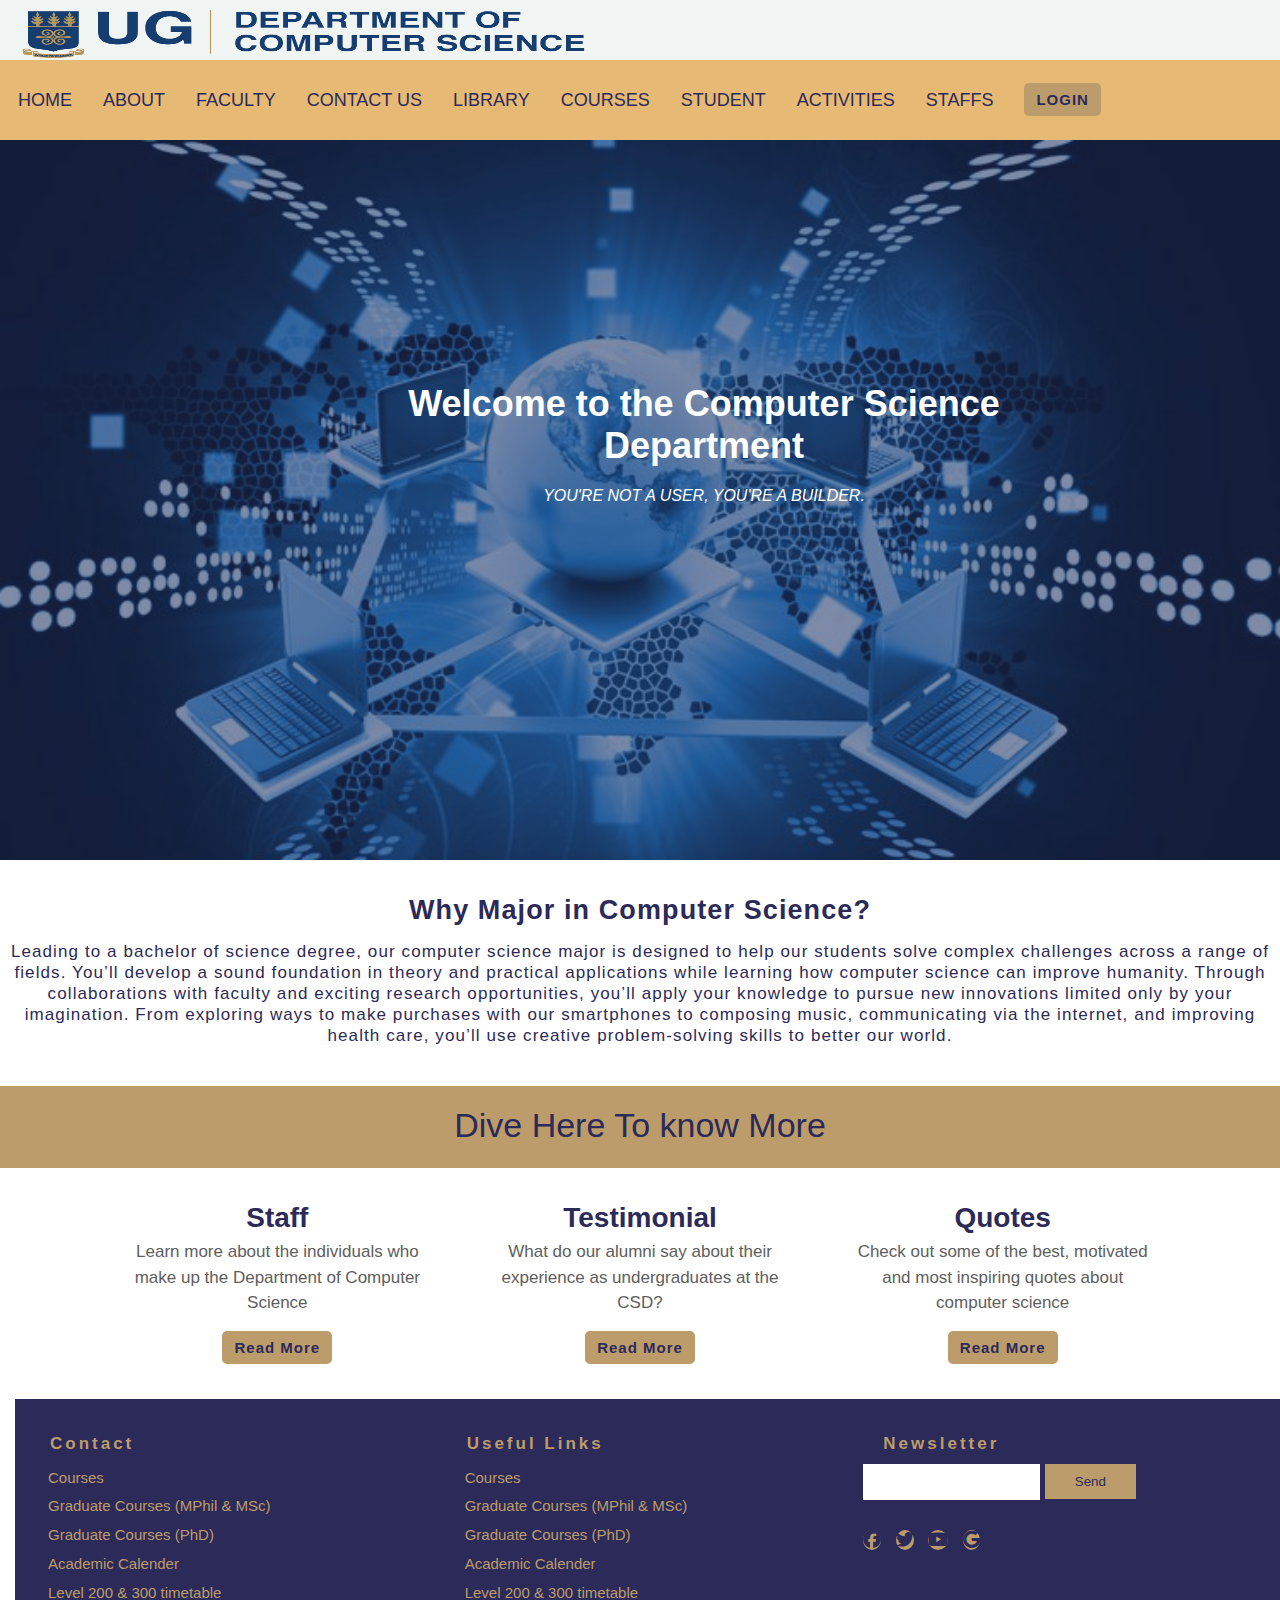
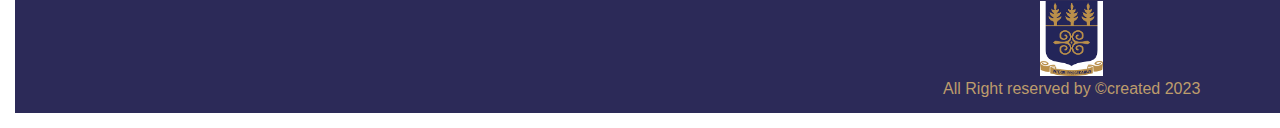
<file: Index.html>
<!DOCTYPE html>
<html lang="en">
  <head>
    <meta charset="UTF-8" />
    <meta name="viewport" content="width=device-width, initial-scale=1.0" />
    <link rel="stylesheet" href="index.css" />
    <title>Document</title>
    <link
      rel="stylesheet"
      href="https://cdnjs.cloudflare.com/ajax/libs/font-awesome/6.4.2/css/all.min.css"
    />
  </head>
  <body>
    <div class="main">
      <div class="wrapper">
        <div class="nav1">
          <div class="logo1">
            <img src="comScience.png" alt="" />
          </div>
        </div>
      </div>
    </div>

    <div class="main">
      <div class="wrapper">
        <nav>
          <ul>
            <li><a href="index.html">HOME</a></li>
            <li><a href="about.html">ABOUT</a></li>
            <li><a href="#">FACULTY</a></li>
            <li><a href="contact us.html">CONTACT US</a></li>
            <li><a href="#">LIBRARY</a></li>
            <li><a href="courses.html">COURSES</a></li>
            <li><a href="student life.html">STUDENT</a></li>
            <li><a href="#">ACTIVITIES</a></li>
            <li><a href="staff.html">STAFFS</a></li>
            <li>
              <a href="login.html" class="button">LOGIN</a>
            </li>
          </ul>
        </nav>
      </div>
    </div>

    <div class="head">
      <div class="overlay">
        <div class="content">
          <div class="message">
            <h3>Welcome to the Computer Science Department</h3>
            <p>YOU'RE NOT A USER, YOU'RE A BUILDER.</p>
          </div>
        </div>
      </div>
    </div>
<div class="why">
    <h2>
      Why Major in Computer Science?
    </h2>
    <p>
      Leading to a bachelor of science degree, our computer science major is
      designed to help our students solve complex challenges across a range of
      fields. You’ll develop a sound foundation in theory and practical
      applications while learning how computer science can improve humanity.
      Through collaborations with faculty and exciting research opportunities,
      you’ll apply your knowledge to pursue new innovations limited only by your
      imagination. From exploring ways to make purchases with our smartphones to
      composing music, communicating via the internet, and improving health
      care, you’ll use creative problem-solving skills to better our world.
    </p>
  </div>



  <div class="section">
    <div class="title">
      <p>Dive Here To know More</p>
    </div>
    <div class="services">
      <div class="card">
        
        <h2>Staff</h2>
        <p>
          Learn more about the individuals who make up the Department of Computer Science 
        </p>
        <a href="staff.html" class="button">Read More</a>
      </div>

      <div class="card">
        
        <h2>Testimonial</h2>
        <p>
      What do our alumni say about
      their experience as undergraduates at the CSD?
        </p>
        <a href="testimonial.html" class="button">Read More</a>
      </div>

      <div class="card">
       
        <h2>Quotes</h2>
        <p>
          Check out some of the best, motivated and most inspiring
        quotes about computer science 
        </p>
        <a href="quotes.html" class="button">Read More</a>
      </div>
    </div>
  </div>




    <div class="footer" style="position: relative; bottom: 0">
      <div class="column">
        <h2 style="text-align: justify">Contact</h2>
        <ul class="cup">
          <li><a href="#"> Courses</a></li>
          <li><a href="#"> Graduate Courses (MPhil & MSc)</a></li>
          <li><a href="#"> Graduate Courses (PhD)</a></li>
          <li><a href="#"> Academic Calender</a></li>
          <li><a href="#"> Level 200 & 300 timetable</a></li>
        </ul>
      </div>
      <div class="column">
        <h2 style="text-align: justify">Useful Links</h2>
        <ul class="cup">
          <li><a href="#"> Courses</a></li>
          <li><a href="#"> Graduate Courses (MPhil & MSc)</a></li>
          <li><a href="#"> Graduate Courses (PhD)</a></li>
          <li><a href="#"> Academic Calender</a></li>
          <li><a href="#"> Level 200 & 300 timetable</a></li>
        </ul>
      </div>

      <div class="path">
        <h2>Newsletter</h2>
        <form action="" class="form-search">
          <div class="search-box">
            <input type="text" name="" id="" />
            <button class="btn" type="submit">Send</button>
          </div>
        </form>

        <div class="socials">
          <a href="#"><i class="fab fa-facebook"></i></a>
          <a href="#"><i class="fab fa-twitter"></i></a>
          <a href="#"><i class="fab fa-youtube"></i></a>
          <a href="#"><i class="fab fa-google"></i></a>
        </div>

        <div class="footer-bottom">
          <img src="download.png" alt="" />
          <p>All Right reserved by &copy;created 2023</p>
        </div>
      </div>
    </div>
  </body>
</html>
</file>
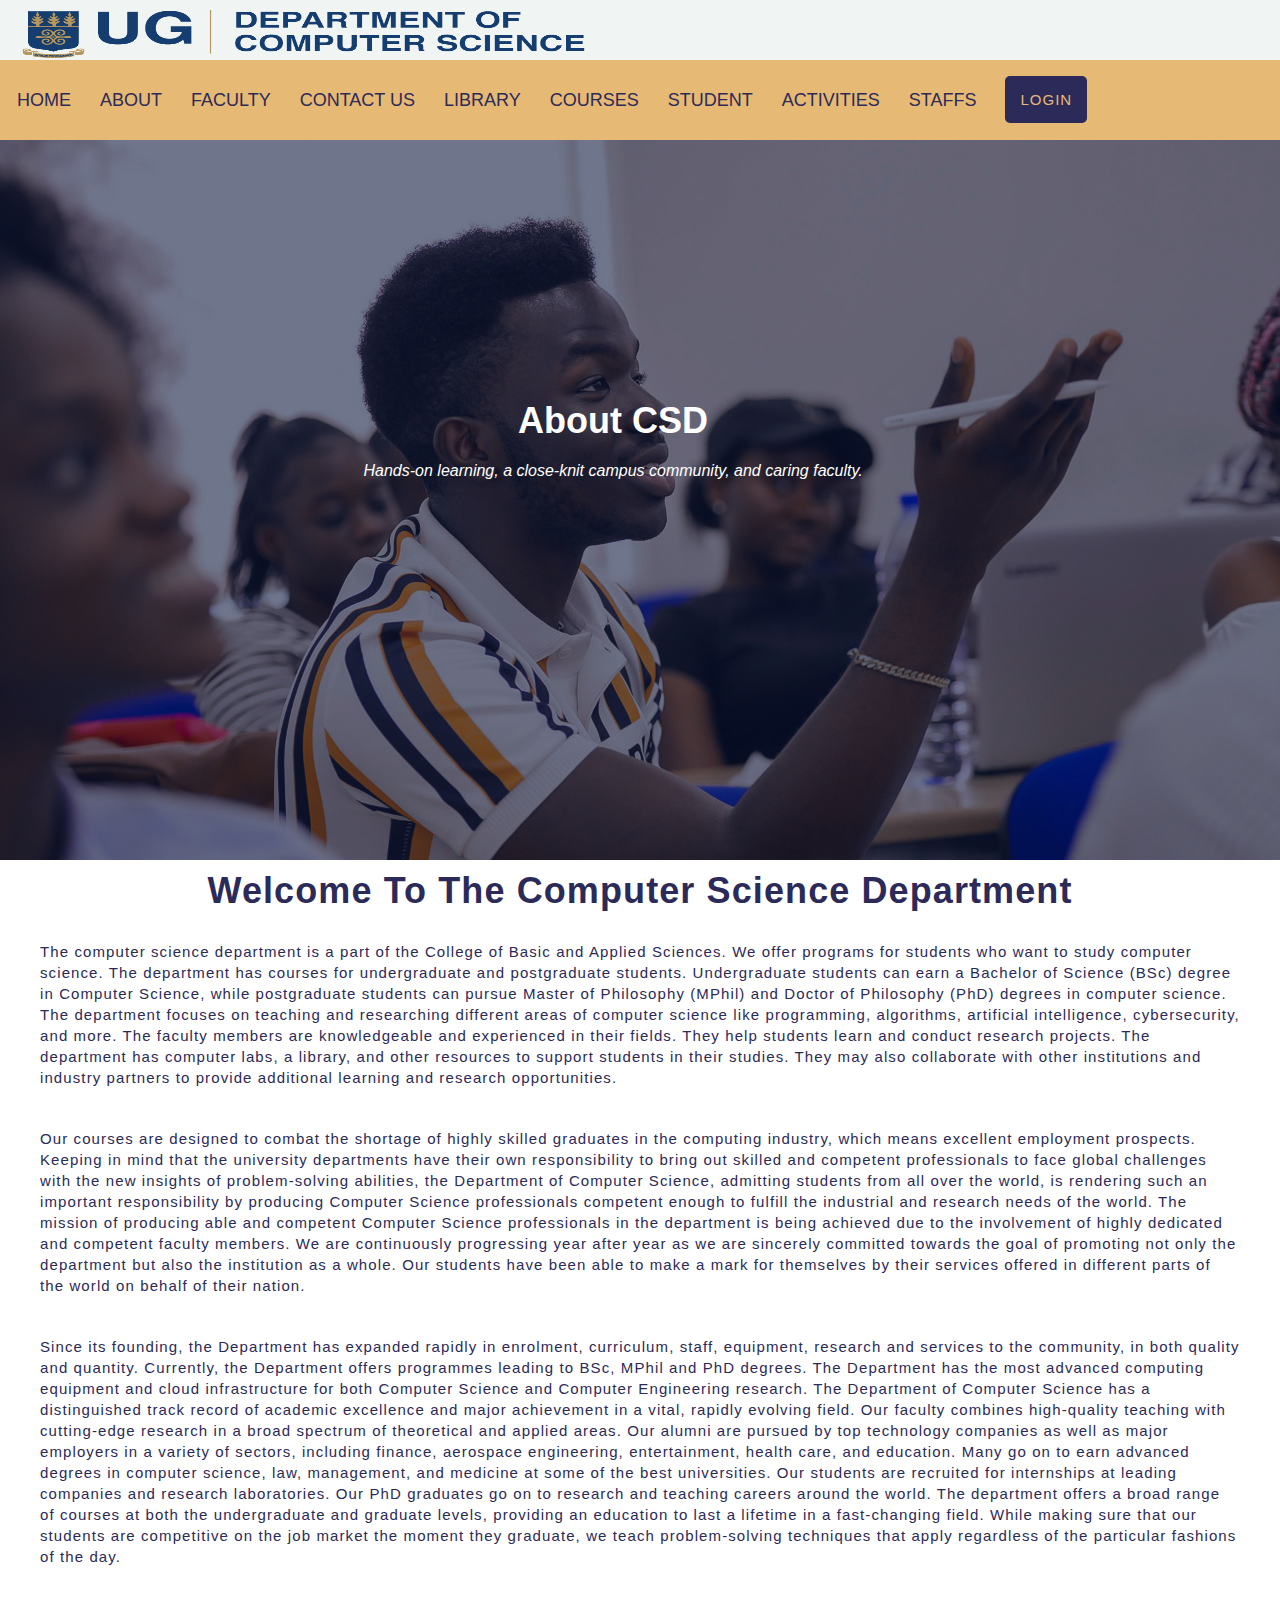
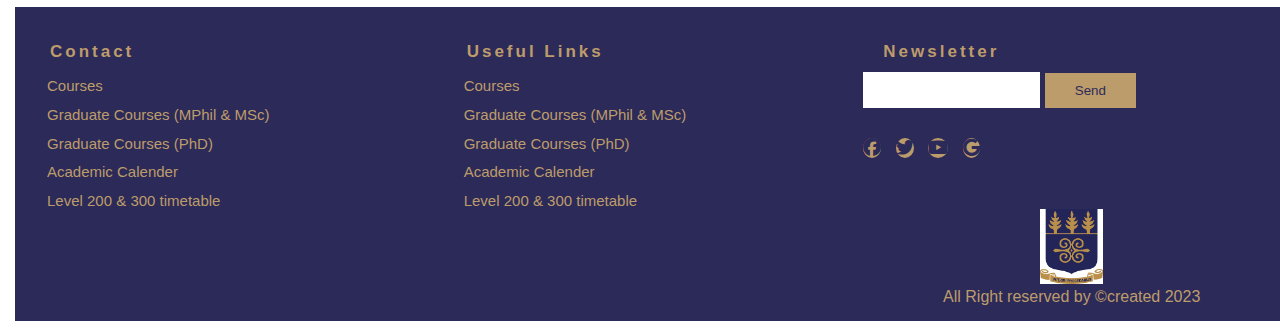
<file: about.html>
<!DOCTYPE html>
<html lang="en">
  <head>
    <meta charset="UTF-8" />
    <meta name="viewport" content="width=device-width, initial-scale=1.0" />
    <link rel="stylesheet" href="about.css" />
    <title>About</title>
    <link
      rel="stylesheet"
      href="https://cdnjs.cloudflare.com/ajax/libs/font-awesome/6.4.2/css/all.min.css"
    />
  </head>
  <body>
    <div class="main">
      <div class="wrapper">
        <div class="nav1">
          <div class="logo1">
            <img src="comScience.png" alt="" />
          </div>
        </div>
      </div>
    </div>

    <div class="main">
      <div class="wrapper">
        <nav>
          <ul>
            <li><a href="index.html">HOME</a></li>
            <li><a href="about.html">ABOUT</a></li>
            <li><a href="#">FACULTY</a></li>
            <li><a href="contact us.html">CONTACT US</a></li>
            <li><a href="#">LIBRARY</a></li>
            <li><a href="courses.html">COURSES</a></li>
            <li><a href="student life.html">STUDENT</a></li>
            <li><a href="#">ACTIVITIES</a></li>
            <li><a href="staff.html">STAFFS</a></li>
            <li>
              <a href="login.html" class="button">LOGIN</a>
            </li>
          </ul>
        </nav>
      </div>
    </div>

    <div class="head">
      <div class="overlay">
        <div class="content">
          <div class="message">
            <h3>About CSD</h3>
            <p>
                Hands-on learning, a close-knit campus community, and caring faculty.
    
            </p>
          </div>
        </div>
      </div>
    </div>

    <div class="about">
      <h2>Welcome To The Computer Science Department</h2>
      <p>
        The computer science department is a part of the College of Basic and
        Applied Sciences. We offer programs for students who want to study
        computer science. The department has courses for undergraduate and
        postgraduate students. Undergraduate students can earn a Bachelor of
        Science (BSc) degree in Computer Science, while postgraduate students
        can pursue Master of Philosophy (MPhil) and Doctor of Philosophy (PhD)
        degrees in computer science. The department focuses on teaching and
        researching different areas of computer science like programming,
        algorithms, artificial intelligence, cybersecurity, and more. The
        faculty members are knowledgeable and experienced in their fields. They
        help students learn and conduct research projects. The department has
        computer labs, a library, and other resources to support students in
        their studies. They may also collaborate with other institutions and
        industry partners to provide additional learning and research
        opportunities.
      </p>
      <p>
        Our courses are designed to combat the shortage of highly skilled
        graduates in the computing industry, which means excellent employment
        prospects. Keeping in mind that the university departments have their
        own responsibility to bring out skilled and competent professionals to
        face global challenges with the new insights of problem-solving
        abilities, the Department of Computer Science, admitting students from
        all over the world, is rendering such an important responsibility by
        producing Computer Science professionals competent enough to fulfill the
        industrial and research needs of the world. The mission of producing
        able and competent Computer Science professionals in the department is
        being achieved due to the involvement of highly dedicated and competent
        faculty members. We are continuously progressing year after year as we
        are sincerely committed towards the goal of promoting not only the
        department but also the institution as a whole. Our students have been
        able to make a mark for themselves by their services offered in
        different parts of the world on behalf of their nation.
      </p>
      <p>
        Since its founding, the Department has expanded rapidly in enrolment,
        curriculum, staff, equipment, research and services to the community, in
        both quality and quantity. Currently, the Department offers programmes
        leading to BSc, MPhil and PhD degrees. The Department has the most
        advanced computing equipment and cloud infrastructure for both Computer
        Science and Computer Engineering research. The Department of Computer
        Science has a distinguished track record of academic excellence and
        major achievement in a vital, rapidly evolving field. Our faculty
        combines high-quality teaching with cutting-edge research in a broad
        spectrum of theoretical and applied areas. Our alumni are pursued by
        top technology companies as well as major employers in a variety of
        sectors, including finance, aerospace engineering, entertainment, health
        care, and education. Many go on to earn advanced degrees in computer
        science, law, management, and medicine at some of the best universities.
        Our students are recruited for internships at leading companies and
        research laboratories. Our PhD graduates go on to research and teaching
        careers around the world. The department offers a broad range of courses
        at both the undergraduate and graduate levels, providing an education to
        last a lifetime in a fast-changing field. While making sure that our
        students are competitive on the job market the moment they graduate, we
        teach problem-solving techniques that apply regardless of the particular
        fashions of the day.
      </p>
    </div>

    <div class="footer" style="position: relative; bottom: 0">
        <div class="column">
          <h2 style="text-align: justify">Contact</h2>
          <ul class="cup">
            <li><a href="#"> Courses</a></li>
            <li><a href="#"> Graduate Courses (MPhil & MSc)</a></li>
            <li><a href="#"> Graduate Courses (PhD)</a></li>
            <li><a href="#"> Academic Calender</a></li>
            <li><a href="#"> Level 200 & 300 timetable</a></li>
          </ul>
        </div>
        <div class="column">
          <h2 style="text-align: justify">Useful Links</h2>
          <ul class="cup">
            <li><a href="#"> Courses</a></li>
            <li><a href="#"> Graduate Courses (MPhil & MSc)</a></li>
            <li><a href="#"> Graduate Courses (PhD)</a></li>
            <li><a href="#"> Academic Calender</a></li>
            <li><a href="#"> Level 200 & 300 timetable</a></li>
          </ul>
        </div>
  
        <div class="path">
          <h2>Newsletter</h2>
          <form action="" class="form-search">
            <div class="search-box">
              <input type="text" name="" id="" />
              <button class="btn" type="submit">Send</button>
            </div>
          </form>
  
          <div class="socials">
            <a href="#"><i class="fab fa-facebook"></i></a>
            <a href="#"><i class="fab fa-twitter"></i></a>
            <a href="#"><i class="fab fa-youtube"></i></a>
            <a href="#"><i class="fab fa-google"></i></a>
          </div>
  
          <div class="footer-bottom">
            <img src="download.png" alt="" />
            <p>All Right reserved by &copy;created 2023</p>
          </div>
        </div>
      </div>
    </body>
  </html>
</file>
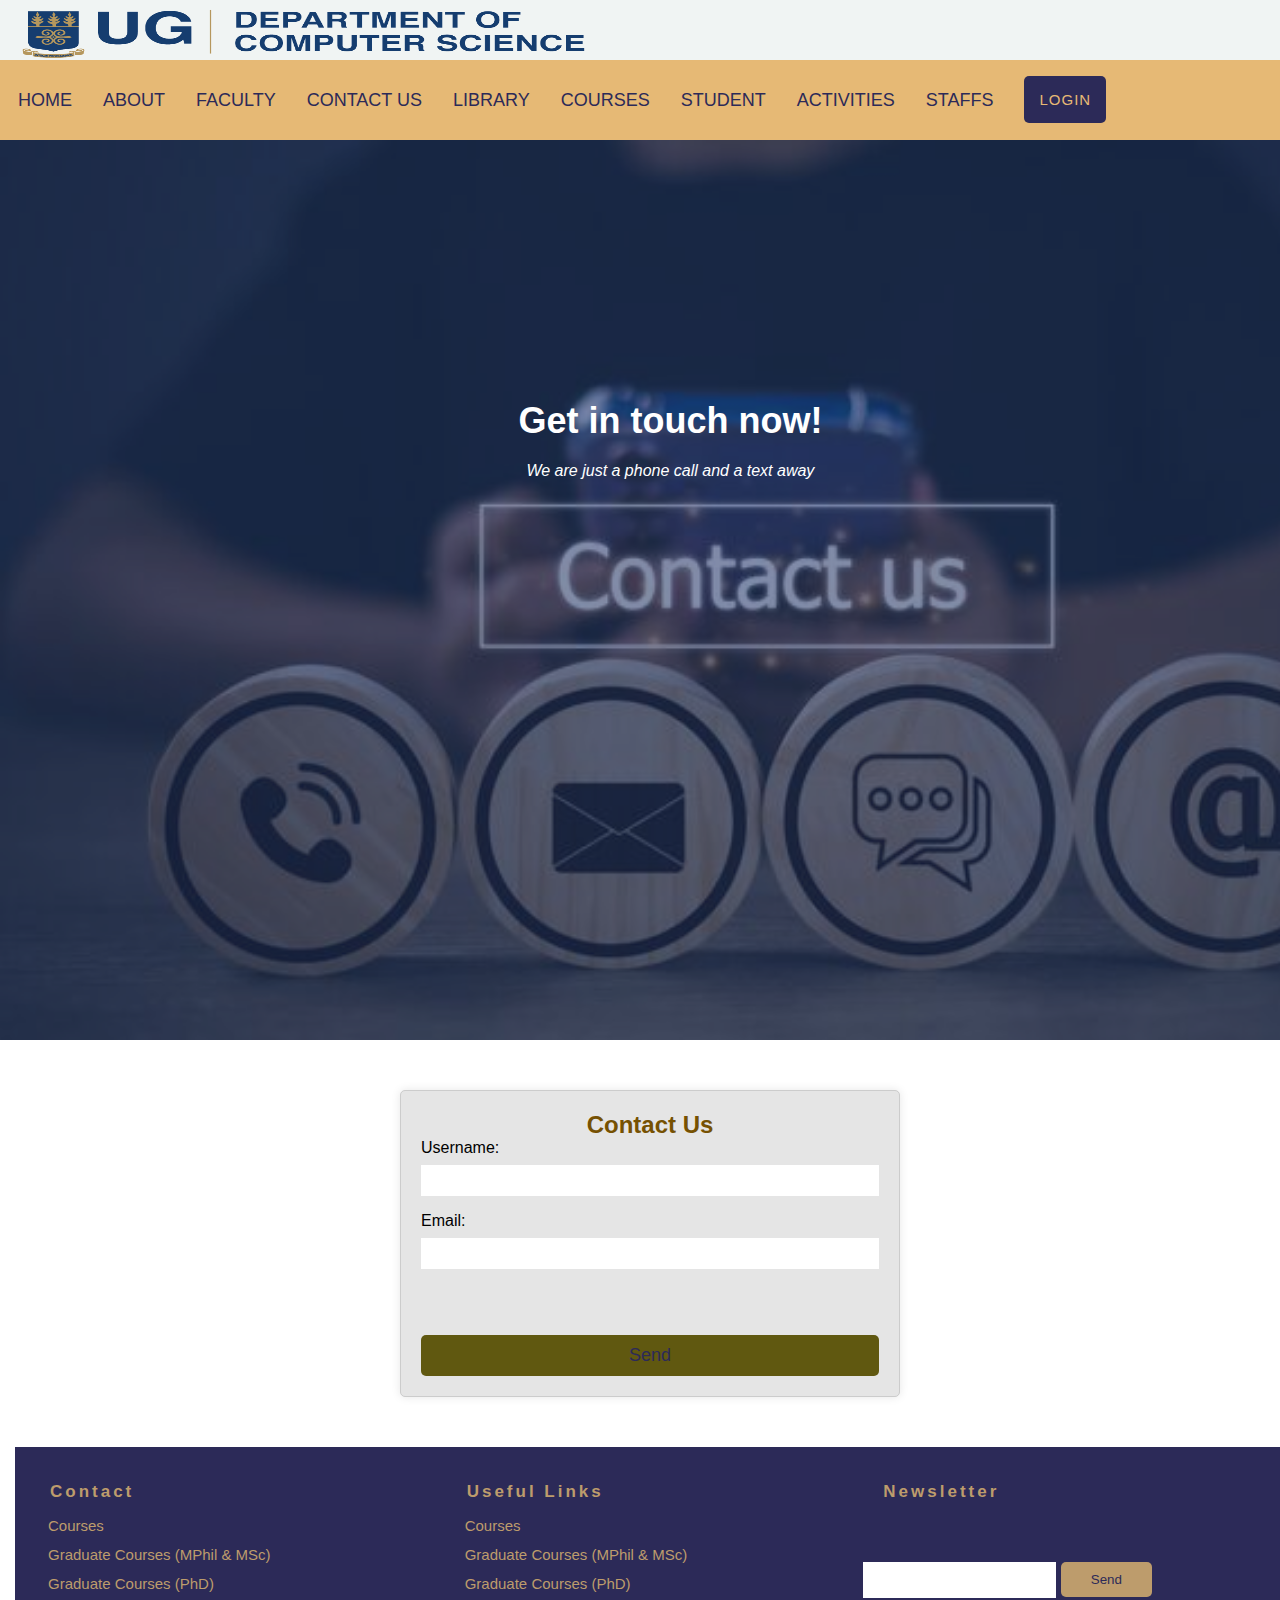
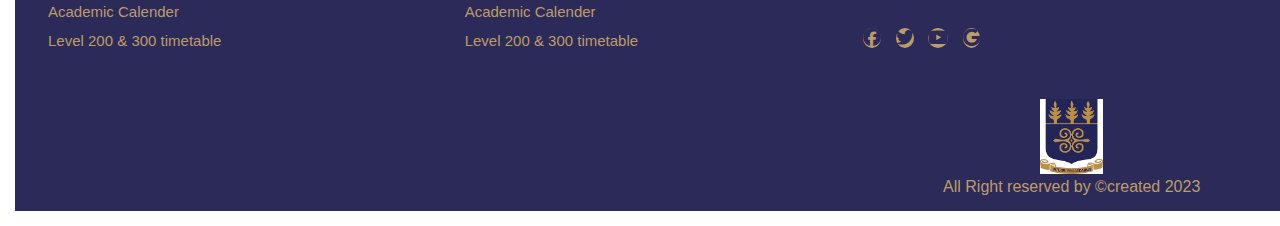
<file: contact us.html>
<!DOCTYPE html>
<html lang="en">
  <head>
    <meta charset="UTF-8" />
    <meta name="viewport" content="width=device-width, initial-scale=1.0" />
    <link rel="stylesheet" href="contact us.css" />
    <script src="login.js"></script>
    <title>Document</title>
    <link
      rel="stylesheet"
      href="https://cdnjs.cloudflare.com/ajax/libs/font-awesome/6.4.2/css/all.min.css"
    />
  </head>
  <body>
    <div class="main">
      <div class="wrapper">
        <div class="nav1">
          <div class="logo1">
            <img src="comScience.png" alt="" />
          </div>
        </div>
      </div>
    </div>

    <div class="main">
      <div class="wrapper">
        <nav>
          <ul>
            <li><a href="index.html">HOME</a></li>
            <li><a href="about.html">ABOUT</a></li>
            <li><a href="#">FACULTY</a></li>
            <li><a href="contact us.html">CONTACT US</a></li>
            <li><a href="#">LIBRARY</a></li>
            <li><a href="courses.html">COURSES</a></li>
            <li><a href="student life.html">STUDENT</a></li>
            <li><a href="#">ACTIVITIES</a></li>
            <li><a href="staff.html">STAFFS</a></li>
            <li>
              <a href="login.html" class="button">LOGIN</a>
            </li>
          </ul>
        </nav>
      </div>
    </div>

    <div class="head">
      <div class="overlay">
        <div class="content">
          <div class="message">
            <h3>Get in touch now!</h3>
            <p>We are just a phone call and a text away</p>
          </div>
        </div>
      </div>
    </div>

   
    <div class="login-container">
      <h2>Contact Us</h2>
      <form id="loginForm">
          <label for="idNumber">Username:</label>
          <input type="text" id="idNumber" name="idNumber" required>

          <label for="password">Email:</label>
          <input type="password" id="password" name="password" required>

          <button type="button" onclick="validateLogin()"><a href="TH.html">Send</a></button>
      </form>
  </div>

  <script src="login.js"></script>

    





    <div class="footer" style="position: relative; bottom: 0">
        <div class="column">
          <h2 style="text-align: justify">Contact</h2>
          <ul class="cup">
            <li><a href="#"> Courses</a></li>
            <li><a href="#"> Graduate Courses (MPhil & MSc)</a></li>
            <li><a href="#"> Graduate Courses (PhD)</a></li>
            <li><a href="#"> Academic Calender</a></li>
            <li><a href="#"> Level 200 & 300 timetable</a></li>
          </ul>
        </div>
        <div class="column">
          <h2 style="text-align: justify">Useful Links</h2>
          <ul class="cup">
            <li><a href="#"> Courses</a></li>
            <li><a href="#"> Graduate Courses (MPhil & MSc)</a></li>
            <li><a href="#"> Graduate Courses (PhD)</a></li>
            <li><a href="#"> Academic Calender</a></li>
            <li><a href="#"> Level 200 & 300 timetable</a></li>
          </ul>
        </div>
  
        <div class="path">
          <h2>Newsletter</h2>
          <form action="" class="form-search">
            <div class="search-box">
              <input type="text" name="" id="" />
              <button class="btn" type="submit">Send</button>
            </div>
          </form>
  
          <div class="socials">
            <a href="#"><i class="fab fa-facebook"></i></a>
            <a href="#"><i class="fab fa-twitter"></i></a>
            <a href="#"><i class="fab fa-youtube"></i></a>
            <a href="#"><i class="fab fa-google"></i></a>
          </div>
  
          <div class="footer-bottom">
            <img src="download.png" alt="" />
            <p>All Right reserved by &copy;created 2023</p>
          </div>
        </div>
      </div>
    </body>
  </html>
</file>
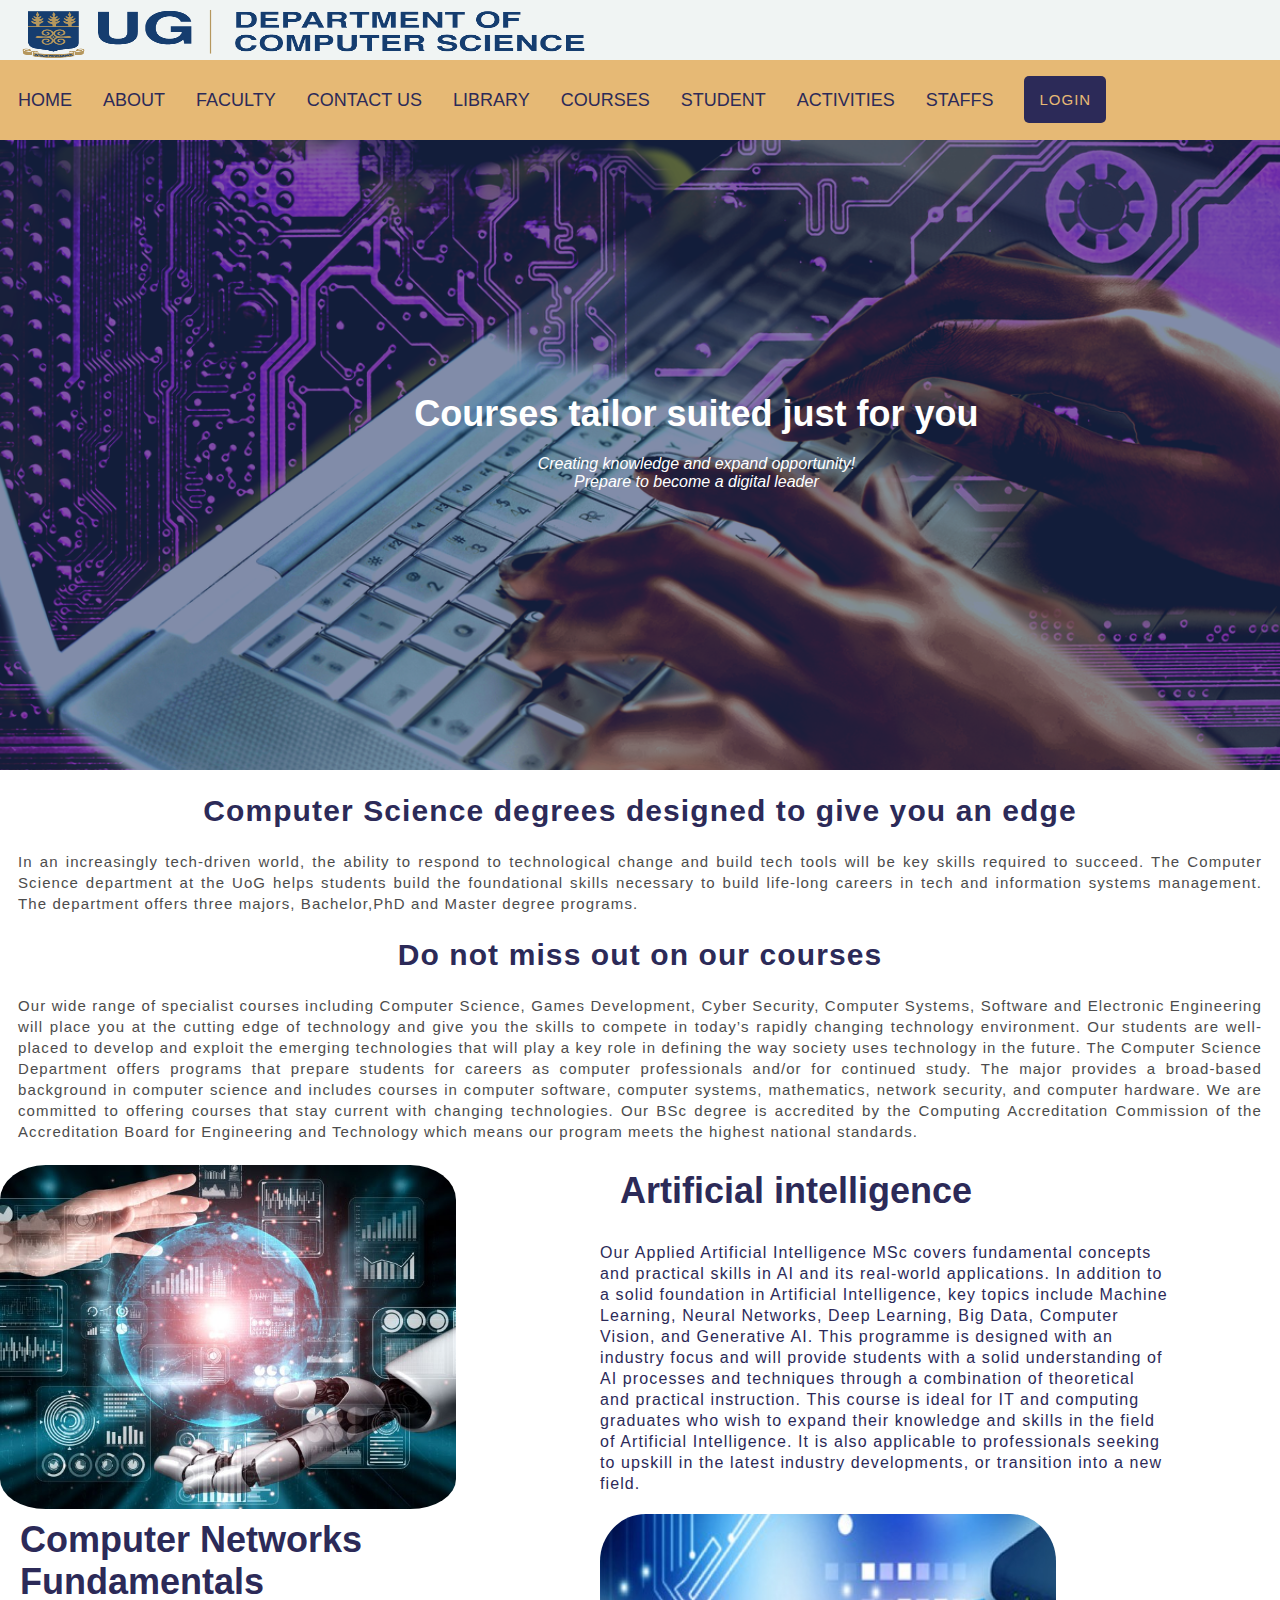
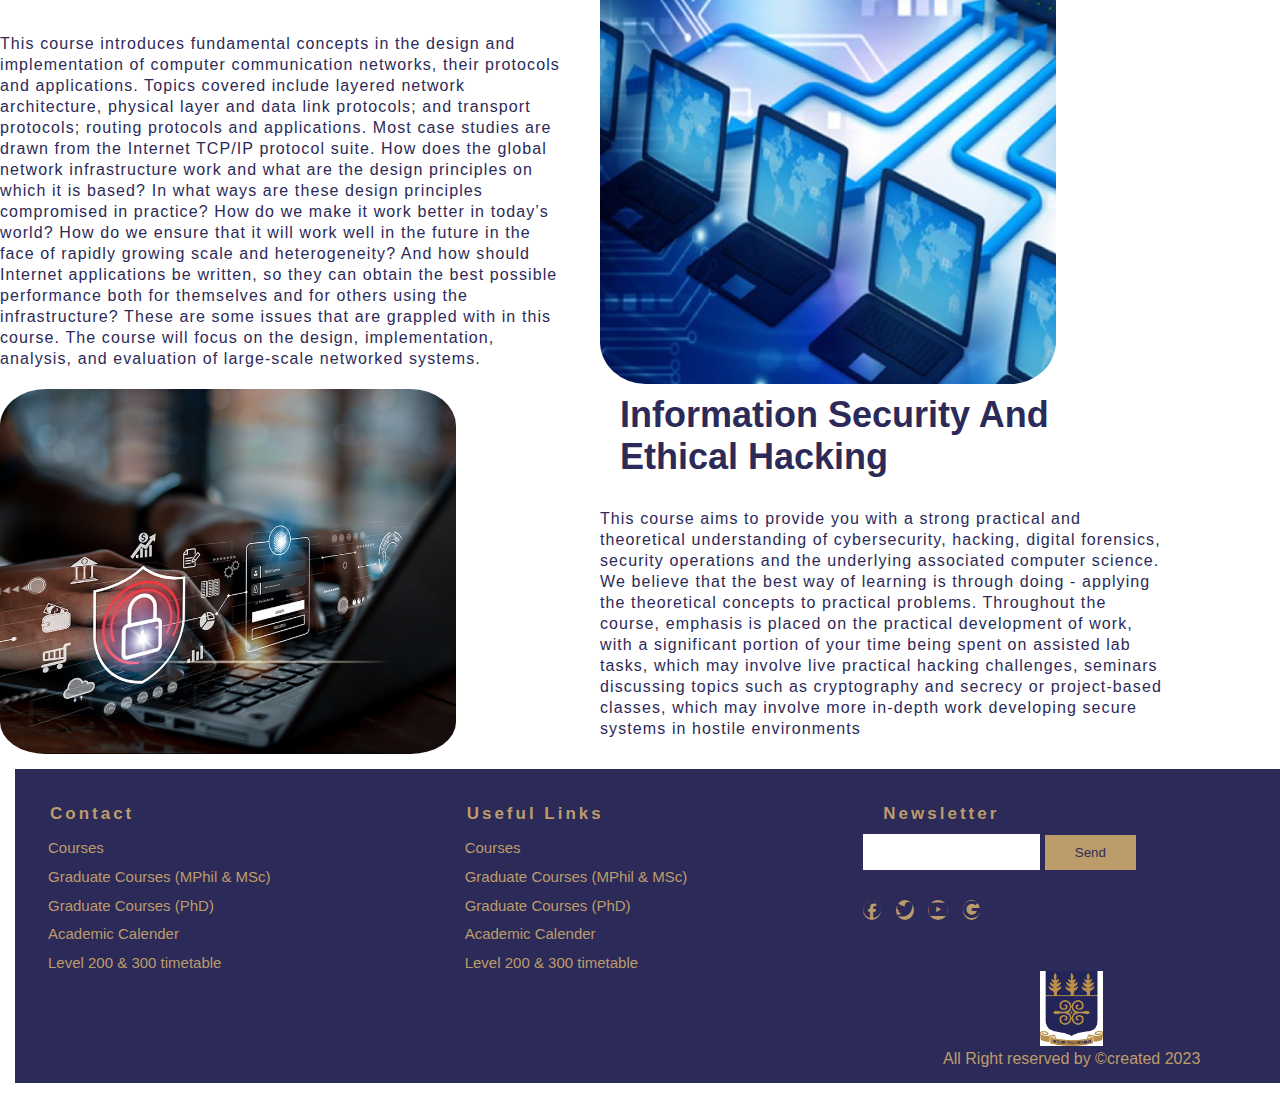
<file: courses.html>
<!DOCTYPE html>
<html lang="en">
  <head>
    <meta charset="UTF-8" />
    <meta name="viewport" content="width=device-width, initial-scale=1.0" />
    <link rel="stylesheet" href="courses.css" />
    <title>Document</title>
    <link
      rel="stylesheet"
      href="https://cdnjs.cloudflare.com/ajax/libs/font-awesome/6.4.2/css/all.min.css"
    />
  </head>
  <body>
    <div class="main">
      <div class="wrapper">
        <div class="nav1">
          <div class="logo1">
            <img src="comScience.png" alt="" />
          </div>
        </div>
      </div>
    </div>

    <div class="main">
      <div class="wrapper">
        <nav>
          <ul>
            <li><a href="index.html">HOME</a></li>
            <li><a href="about.html">ABOUT</a></li>
            <li><a href="#">FACULTY</a></li>
            <li><a href="contact us.html">CONTACT US</a></li>
            <li><a href="#">LIBRARY</a></li>
            <li><a href="courses.html">COURSES</a></li>
            <li><a href="student life.html">STUDENT</a></li>
            <li><a href="#">ACTIVITIES</a></li>
            <li><a href="staff.html">STAFFS</a></li>
            <li>
              <a href="login.html" class="button">LOGIN</a>
            </li>
          </ul>
        </nav>
      </div>
    </div>

    <div class="head">
      <div class="overlay">
        <div class="content">
          <div class="message">
            <h3>Courses tailor suited just for you</h3>
            <p>
              Creating knowledge and expand opportunity!<br />Prepare to become
              a digital leader
            </p>
          </div>
        </div>
      </div>
    </div>

    <div class="all">
      <h2>Computer Science degrees designed to give you an edge</h2>
      <p>
        In an increasingly tech-driven world, the ability to respond to
        technological change and build tech tools will be key skills required to
        succeed. The Computer Science department at the UoG helps students build
        the foundational skills necessary to build life-long careers in tech and
        information systems management. The department offers three majors,
        Bachelor,PhD and Master degree programs.
      </p>

      <h2>Do not miss out on our courses</h2>
      <p>
        Our wide range of specialist courses including Computer Science, Games
        Development, Cyber Security, Computer Systems, Software and Electronic
        Engineering will place you at the cutting edge of technology and give
        you the skills to compete in today’s rapidly changing technology
        environment. Our students are well-placed to develop and exploit the
        emerging technologies that will play a key role in defining the way
        society uses technology in the future. The Computer Science Department
        offers programs that prepare students for careers as computer
        professionals and/or for continued study. The major provides a
        broad-based background in computer science and includes courses in
        computer software, computer systems, mathematics, network security, and
        computer hardware. We are committed to offering courses that stay
        current with changing technologies. Our BSc degree is accredited by the
        Computing Accreditation Commission of the Accreditation Board for
        Engineering and Technology which means our program meets the highest
        national standards.
      </p>
    </div>
    <div class="next_about">
      <div class="next_row">
        <div class="next_left">
          <img src="int.jpeg" alt="" />
        </div>
        <div class="next_right">
          <div class="next_message">
            <h3>Artificial intelligence</h3>

            <p>
              Our Applied Artificial Intelligence MSc covers fundamental
              concepts and practical skills in AI and its real-world
              applications. In addition to a solid foundation in Artificial
              Intelligence, key topics include Machine Learning, Neural
              Networks, Deep Learning, Big Data, Computer Vision, and Generative
              AI. This programme is designed with an industry focus and will
              provide students with a solid understanding of AI processes and
              techniques through a combination of theoretical and practical
              instruction. This course is ideal for IT and computing graduates
              who wish to expand their knowledge and skills in the field of
              Artificial Intelligence. It is also applicable to professionals
              seeking to upskill in the latest industry developments, or
              transition into a new field.
            </p>
          </div>
        </div>
      </div>
    </div>

    <div class="next_about">
      <div class="next_row">
        <div class="next_right">
          <div class="next_message">
            <h3>Computer Networks Fundamentals</h3>

            <p>
              This course introduces fundamental concepts in the design and
              implementation of computer communication networks, their protocols
              and applications. Topics covered include layered network
              architecture, physical layer and data link protocols; and
              transport protocols; routing protocols and applications. Most case
              studies are drawn from the Internet TCP/IP protocol suite. How
              does the global network infrastructure work and what are the
              design principles on which it is based? In what ways are these
              design principles compromised in practice? How do we make it work
              better in today’s world? How do we ensure that it will work well
              in the future in the face of rapidly growing scale and
              heterogeneity? And how should Internet applications be written, so
              they can obtain the best possible performance both for themselves
              and for others using the infrastructure? These are some issues
              that are grappled with in this course. The course will focus on
              the design, implementation, analysis, and evaluation of
              large-scale networked systems.
            </p>
          </div>
        </div>
        <div class="next_left">
          <img src="com net.jpg" alt="" />
        </div>
      </div>
    </div>

    <div class="next_about">
      <div class="next_row">
        <div class="next_left">
          <img src="hac.jpeg" alt="" />
        </div>
        <div class="next_right">
          <div class="next_message">
            <h3>Information Security And Ethical Hacking</h3>

            <p>
              This course aims to provide you with a strong practical and
              theoretical understanding of cybersecurity, hacking, digital
              forensics, security operations and the underlying associated
              computer science. We believe that the best way of learning is
              through doing - applying the theoretical concepts to practical
              problems. Throughout the course, emphasis is placed on the
              practical development of work, with a significant portion of your
              time being spent on assisted lab tasks, which may involve live
              practical hacking challenges, seminars discussing topics such as
              cryptography and secrecy or project-based classes, which may
              involve more in-depth work developing secure systems in hostile
              environments
            </p>
          </div>
        </div>
      </div>
    </div>

    <div class="footer" style="position: relative; bottom: 0">
      <div class="column">
        <h2 style="text-align: justify">Contact</h2>
        <ul class="cup">
          <li><a href="#"> Courses</a></li>
          <li><a href="#"> Graduate Courses (MPhil & MSc)</a></li>
          <li><a href="#"> Graduate Courses (PhD)</a></li>
          <li><a href="#"> Academic Calender</a></li>
          <li><a href="#"> Level 200 & 300 timetable</a></li>
        </ul>
      </div>
      <div class="column">
        <h2 style="text-align: justify">Useful Links</h2>
        <ul class="cup">
          <li><a href="#"> Courses</a></li>
          <li><a href="#"> Graduate Courses (MPhil & MSc)</a></li>
          <li><a href="#"> Graduate Courses (PhD)</a></li>
          <li><a href="#"> Academic Calender</a></li>
          <li><a href="#"> Level 200 & 300 timetable</a></li>
        </ul>
      </div>

      <div class="path">
        <h2>Newsletter</h2>
        <form action="" class="form-search">
          <div class="search-box">
            <input type="text" name="" id="" />
            <button class="btn" type="submit">Send</button>
          </div>
        </form>

        <div class="socials">
          <a href="#"><i class="fab fa-facebook"></i></a>
          <a href="#"><i class="fab fa-twitter"></i></a>
          <a href="#"><i class="fab fa-youtube"></i></a>
          <a href="#"><i class="fab fa-google"></i></a>
        </div>

        <div class="footer-bottom">
          <img src="download.png" alt="" />
          <p>All Right reserved by &copy;created 2023</p>
        </div>
      </div>
    </div>
  </body>
</html>
</file>
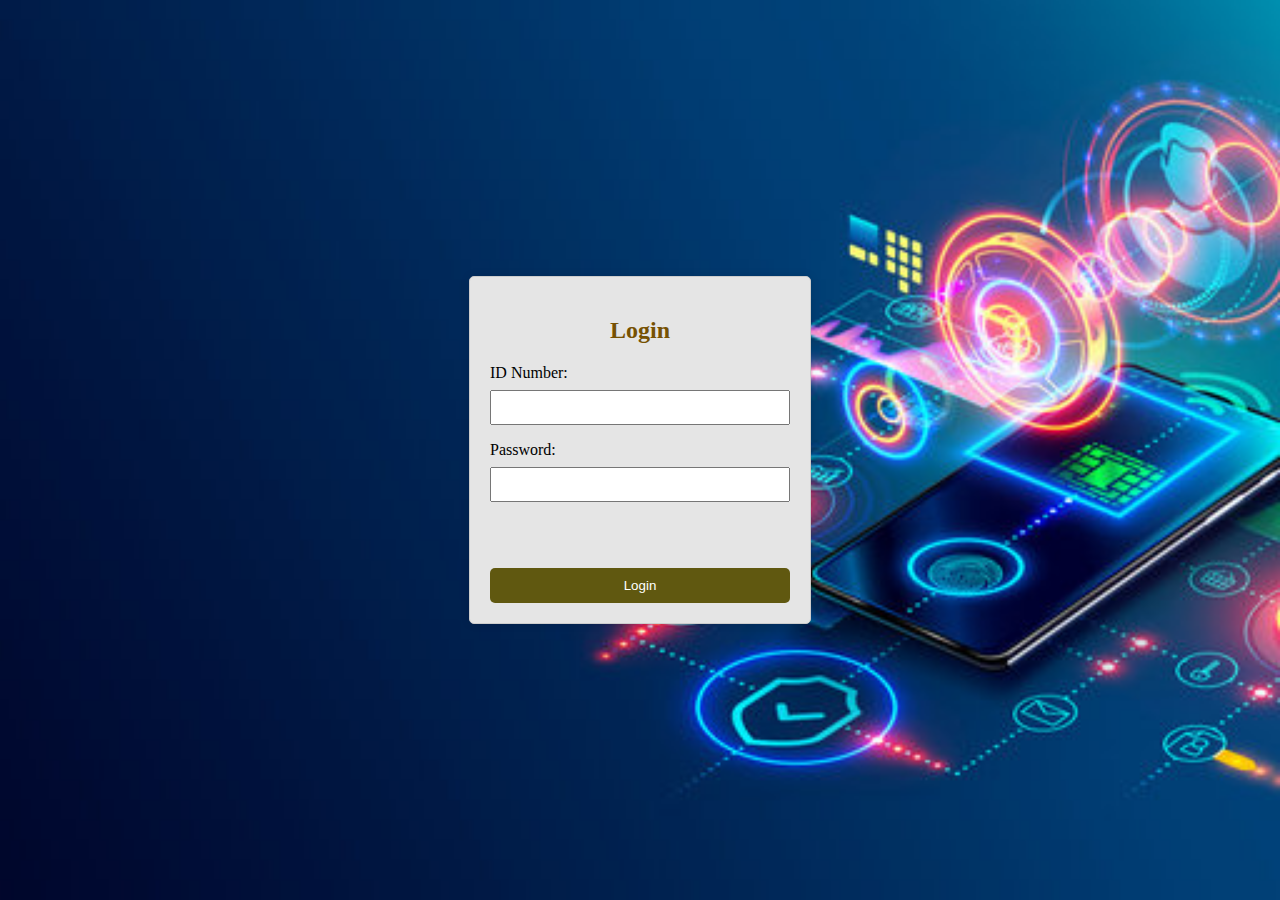
<file: login.html>
<!DOCTYPE html>
<html lang="en">
<head>
    <meta charset="UTF-8">
    <meta name="viewport" content="width=device-width, initial-scale=1.0">
    <link rel="stylesheet" href="login.css">
    <title>Login Form</title>
</head>
<body>
    <div class="login-container">
        <h2>Login</h2>
        <form id="loginForm">
            <label for="idNumber">ID Number:</label>
            <input type="text" id="idNumber" name="idNumber" required>

            <label for="password">Password:</label>
            <input type="password" id="password" name="password" required>

            <button type="button" onclick="validateLogin()">Login</button>
        </form>
    </div>

    <script src="login.js"></script>
</body>
</html>
</file>
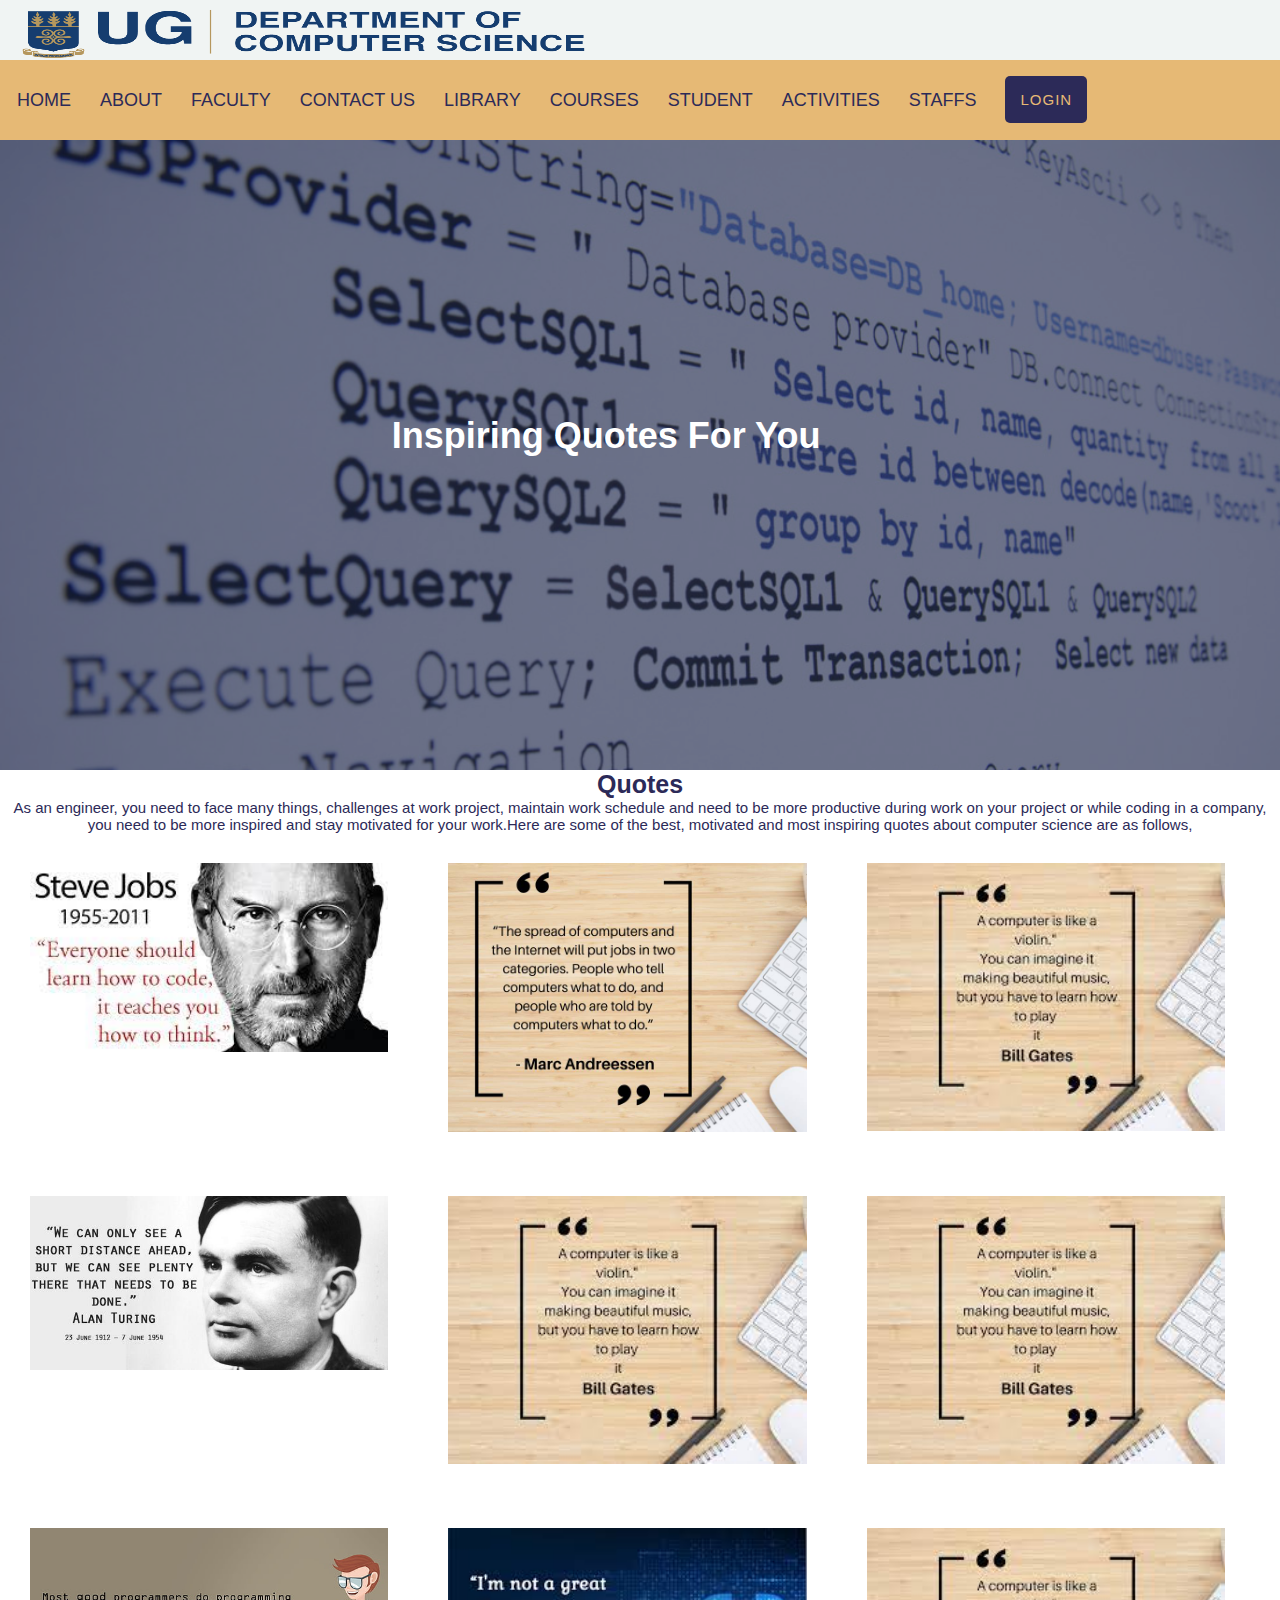
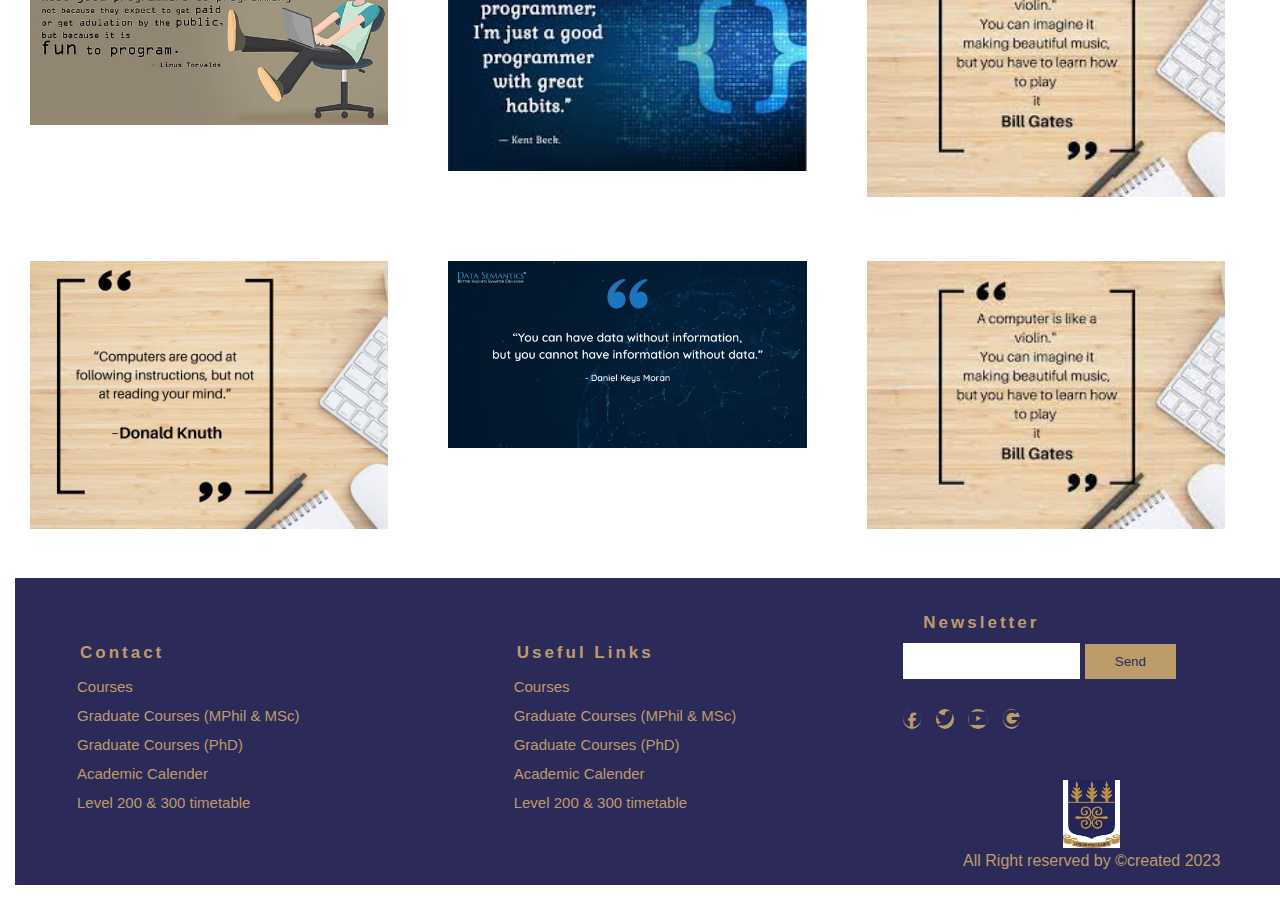
<file: quotes.html>
<!DOCTYPE html>
<html lang="en">
  <head>
    <meta charset="UTF-8" />
    <meta name="viewport" content="width=device-width, initial-scale=1.0" />
    <link rel="stylesheet" href="quotes.css" />
    <title>Quotes</title>
    <link
      rel="stylesheet"
      href="https://cdnjs.cloudflare.com/ajax/libs/font-awesome/6.4.2/css/all.min.css"
    />
  </head>
  <body>
    <div class="main">
      <div class="wrapper">
        <div class="nav1">
          <div class="logo1">
            <img src="comScience.png" alt="" />
          </div>
        </div>
      </div>
    </div>

    <div class="main">
      <div class="wrapper">
        <nav>
          <ul>
            <li><a href="index.html">HOME</a></li>
            <li><a href="about.html">ABOUT</a></li>
            <li><a href="#">FACULTY</a></li>
            <li><a href="contact us.html">CONTACT US</a></li>
            <li><a href="#">LIBRARY</a></li>
            <li><a href="courses.html">COURSES</a></li>
            <li><a href="student life.html">STUDENT</a></li>
            <li><a href="#">ACTIVITIES</a></li>
            <li><a href="staff.html">STAFFS</a></li>
            <li>
              <a href="login.html" class="button">LOGIN</a>
            </li>
          </ul>
        </nav>
      </div>
    </div>

    <div class="head">
      <div class="overlay">
        <div class="content">
          <div class="message">
            <h3>Inspiring Quotes For You</h3>
          </div>
        </div>
      </div>
    </div>

    <div class="quote">
      <h2>Quotes</h2>
      <p>
        
        As an engineer, you need to face many things, challenges at work project, 
        maintain work schedule and need to be more productive during work on your 
        project or while coding in a company, you need to be more inspired and stay 
        motivated for your work.Here are some of the best, motivated and most inspiring
        quotes about computer science are as follows,
      </p>
    </div>
    <div class="row">
      <div class="column">
        <img src="quote 1.jpeg" alt="" width="100%" />
      </div>
      <div class="column">
        <img src="quote e.jpg" alt="" width="100%" />
      </div>
      <div class="column">
        <img src="quote 5.jpeg" alt="" width="100%" />
      </div>
    </div>

    <hr>

    <div class="row">
      <div class="column">
        <img src="quote 12.jpeg" alt="" width="100%" />
      </div>
      <div class="column">
        <img src="quote 5.jpeg" alt="" width="100%" />
      </div>
      <div class="column">
        <img src="quote 5.jpeg" alt="" width="100%" />
      </div>
      
    </div>

    <div class="row">
      <div class="column">
        <img src="quote c.jpg" alt="" width="100%" />
      </div>
      <div class="column">
        <img src="quote 8.jpeg" alt="" width="100%" />
      </div>
      <div class="column">
        <img src="quote 5.jpeg" alt="" width="100%" />
      </div>

      <div class="row">
        <div class="column">
          <img src="quote b.jpg" alt="" width="100%" />
        </div>
        <div class="column">
          <img src="quote 2.jpg" alt="" width="100%" />
        </div>
        <div class="column">
            <img src="quote 5.jpeg" alt="" width="100%" />
          </div>

       

    </div>

    <div class="footer" style="position: relative; bottom: 0">
      <div class="column">
        <h2 style="text-align: justify">Contact</h2>
        <ul class="cup">
          <li><a href="#"> Courses</a></li>
          <li><a href="#"> Graduate Courses (MPhil & MSc)</a></li>
          <li><a href="#"> Graduate Courses (PhD)</a></li>
          <li><a href="#"> Academic Calender</a></li>
          <li><a href="#"> Level 200 & 300 timetable</a></li>
        </ul>
      </div>
      <div class="column">
        <h2 style="text-align: justify">Useful Links</h2>
        <ul class="cup">
          <li><a href="#"> Courses</a></li>
          <li><a href="#"> Graduate Courses (MPhil & MSc)</a></li>
          <li><a href="#"> Graduate Courses (PhD)</a></li>
          <li><a href="#"> Academic Calender</a></li>
          <li><a href="#"> Level 200 & 300 timetable</a></li>
        </ul>
      </div>

      <div class="path">
        <h2>Newsletter</h2>
        <form action="" class="form-search">
          <div class="search-box">
            <input type="text" name="" id="" />
            <button class="btn" type="submit">Send</button>
          </div>
        </form>

        <div class="socials">
          <a href="#"><i class="fab fa-facebook"></i></a>
          <a href="#"><i class="fab fa-twitter"></i></a>
          <a href="#"><i class="fab fa-youtube"></i></a>
          <a href="#"><i class="fab fa-google"></i></a>
        </div>

        <div class="footer-bottom">
          <img src="download.png" alt="" />
          <p>All Right reserved by &copy;created 2023</p>
        </div>
      </div>
    </div>
  </body>
</html>
</file>
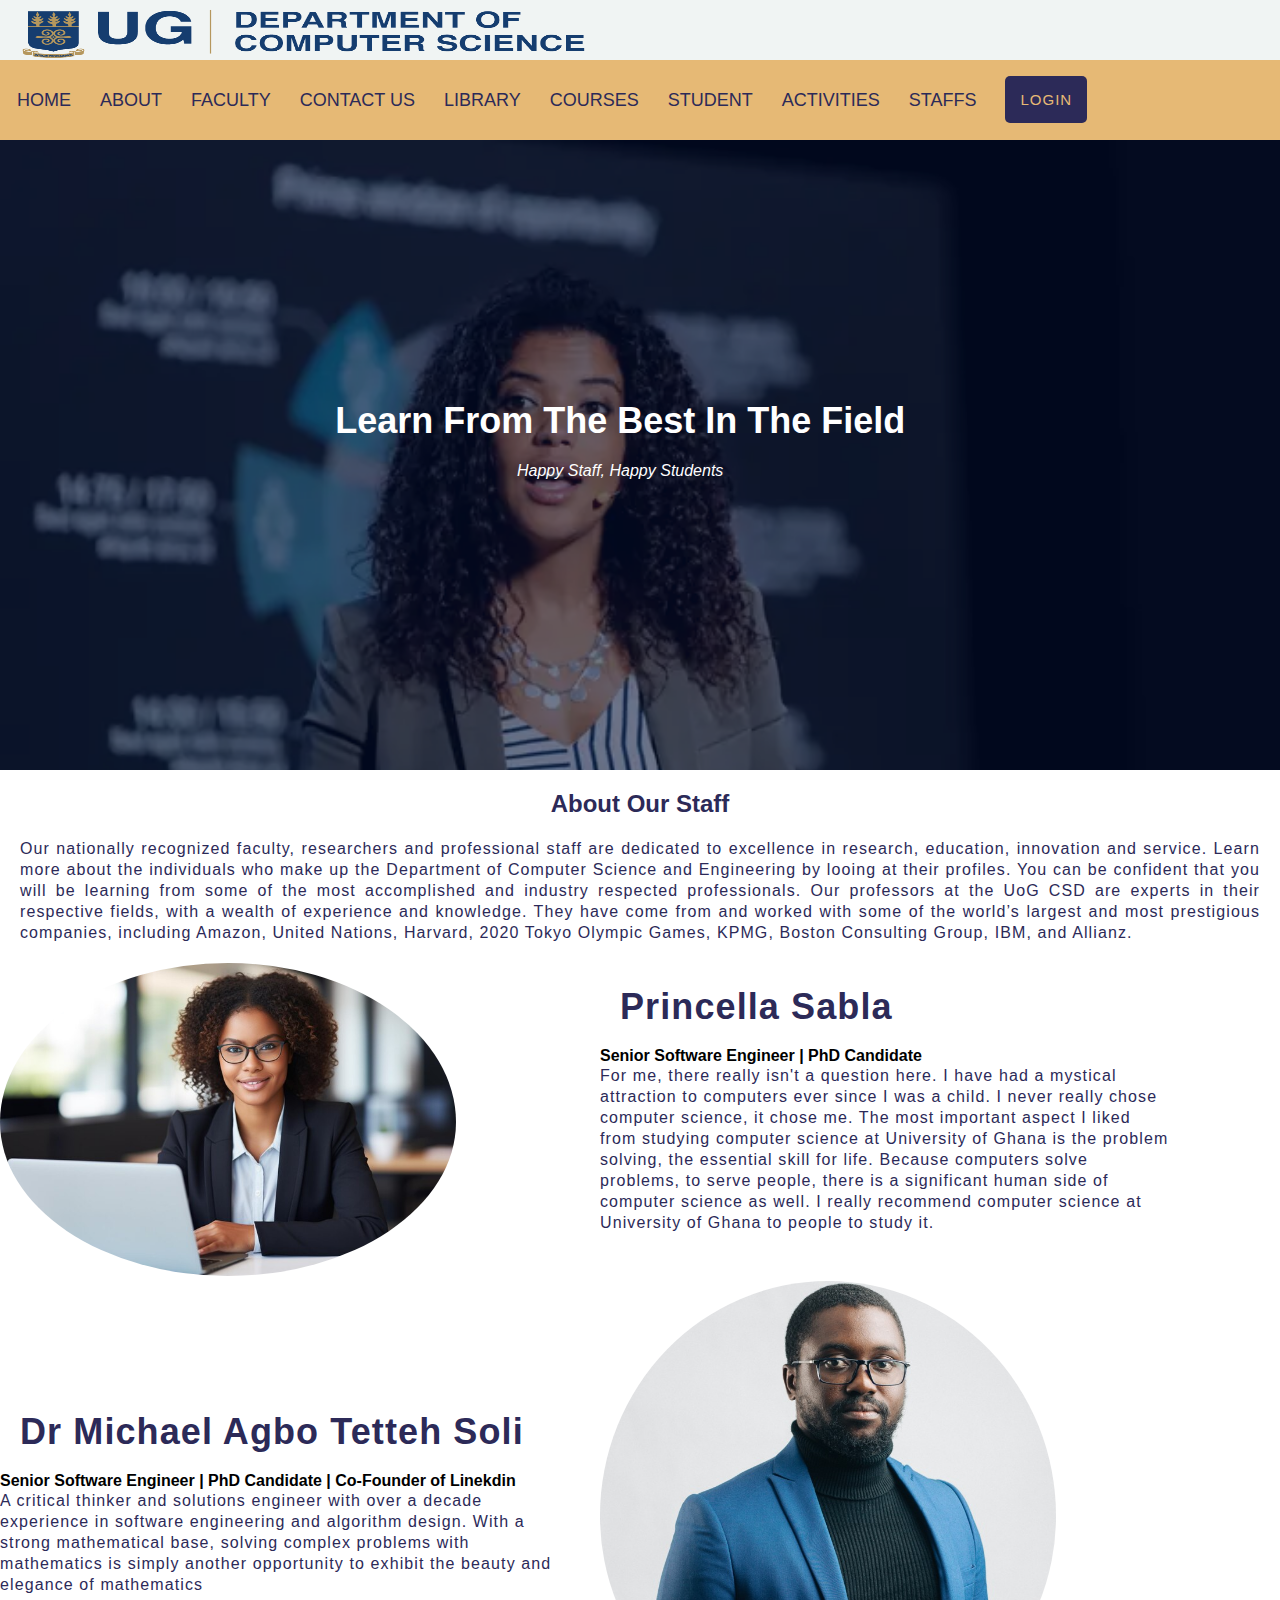
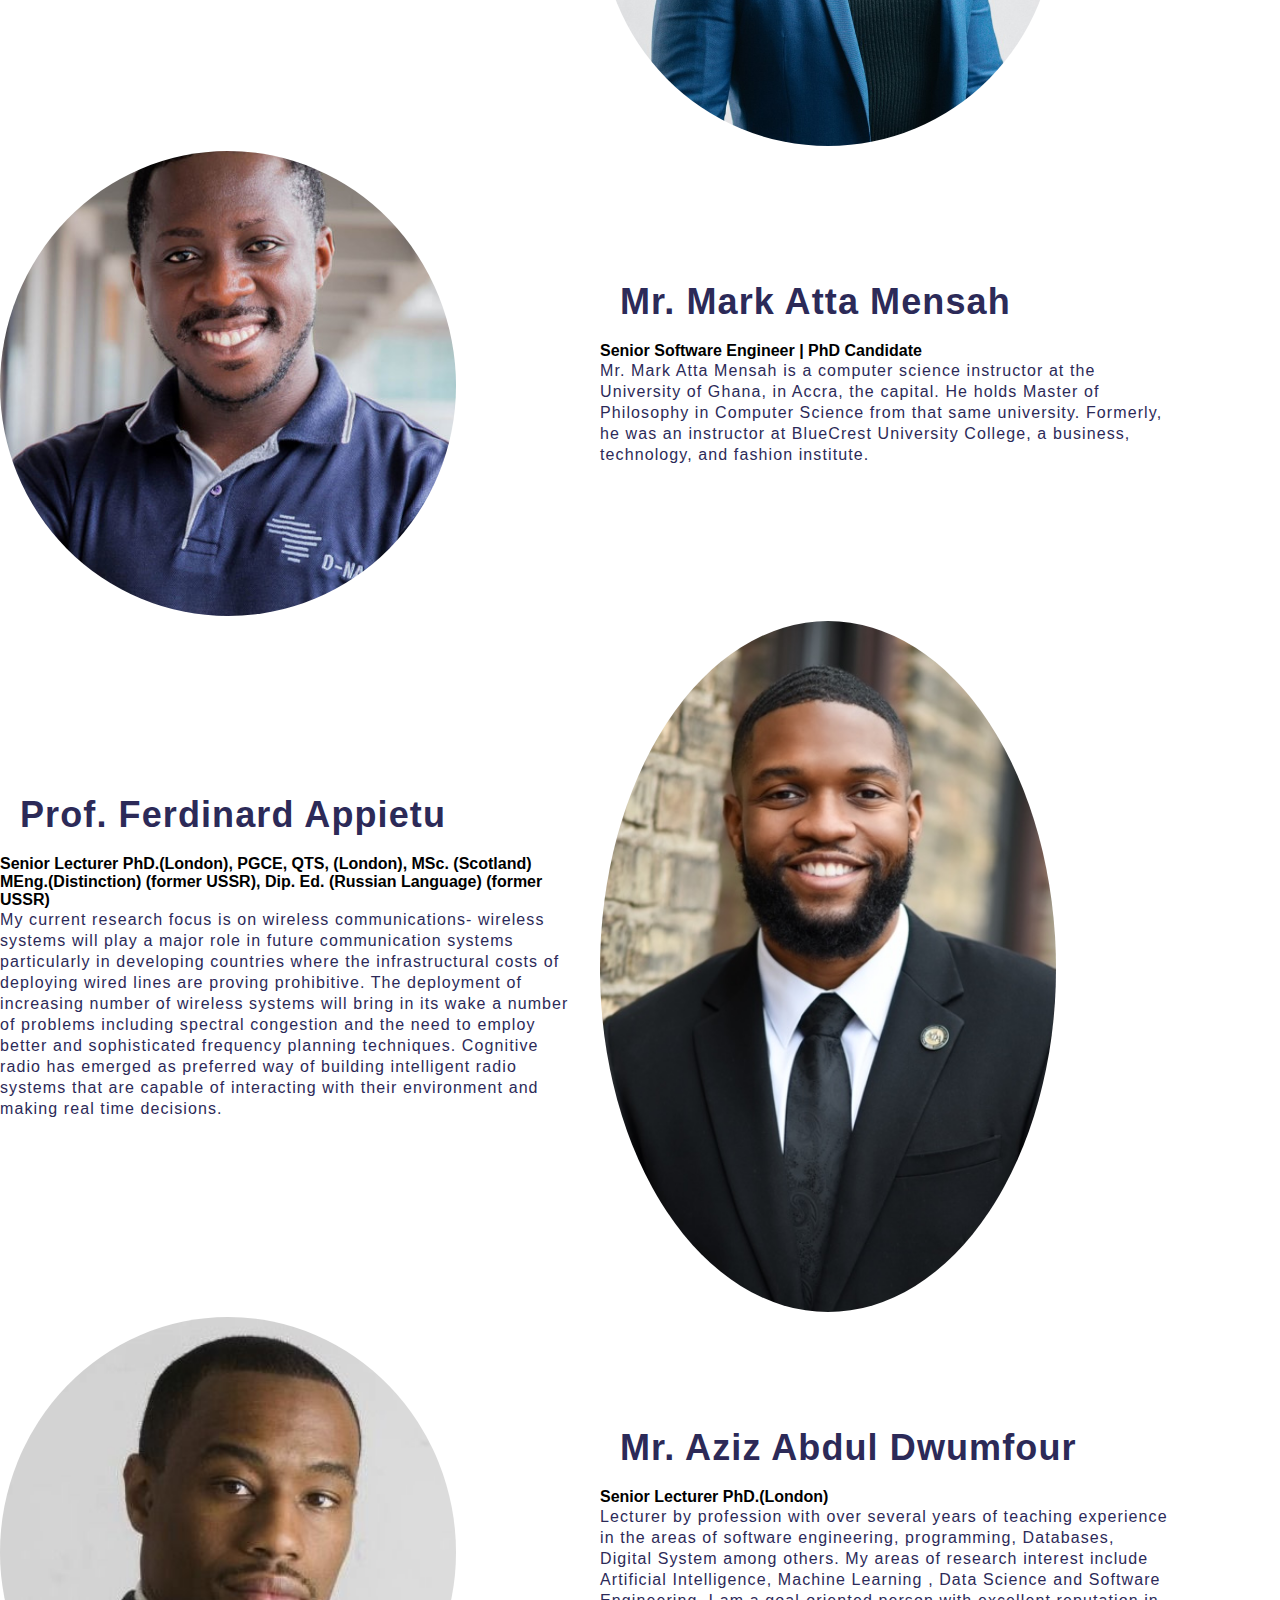
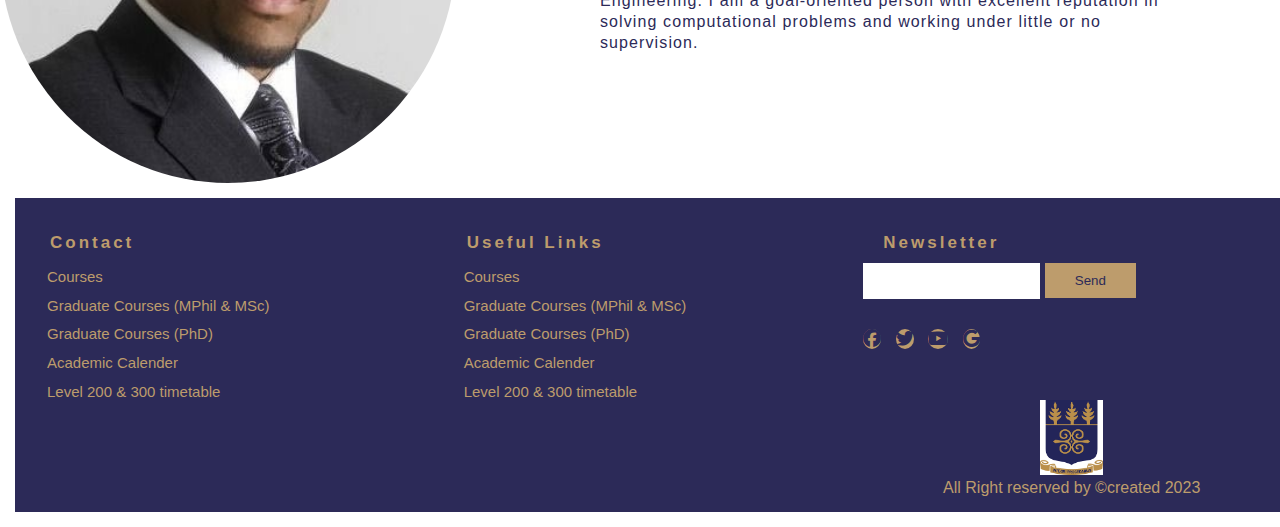
<file: staff.html>
<!DOCTYPE html>
<html lang="en">
  <head>
    <meta charset="UTF-8" />
    <meta name="viewport" content="width=device-width, initial-scale=1.0" />
    <link rel="stylesheet" href="staff.css" />
    <title>Document</title>
    <link
      rel="stylesheet"
      href="https://cdnjs.cloudflare.com/ajax/libs/font-awesome/6.4.2/css/all.min.css"
    />
  </head>
  <body>
    <div class="main">
      <div class="wrapper">
        <div class="nav1">
          <div class="logo1">
            <img src="comScience.png" alt="" />
          </div>
        </div>
      </div>
    </div>

    <div class="main">
      <div class="wrapper">
        <nav>
          <ul>
            <li><a href="index.html">HOME</a></li>
            <li><a href="about.html">ABOUT</a></li>
            <li><a href="#">FACULTY</a></li>
            <li><a href="contact us.html">CONTACT US</a></li>
            <li><a href="#">LIBRARY</a></li>
            <li><a href="courses.html">COURSES</a></li>
            <li><a href="student life.html">STUDENT</a></li>
            <li><a href="#">ACTIVITIES</a></li>
            <li><a href="staff.html">STAFFS</a></li>
            <li>
              <a href="login.html" class="button">LOGIN</a>
            </li>
          </ul>
        </nav>
      </div>
    </div>

    <div class="head">
      <div class="overlay">
        <div class="content">
          <div class="message">
            <h3>Learn From The Best In The Field</h3>
            <p>Happy Staff, Happy Students</p>
          </div>
        </div>
      </div>
    </div>
<div class="about">


    <h2>About Our Staff</h2>
    <p>
      Our nationally recognized faculty, researchers and professional staff are
      dedicated to excellence in research, education, innovation and service.
      Learn more about the individuals who make up the Department of Computer
      Science and Engineering by looing at their profiles. You can be confident
      that you will be learning from some of the most accomplished and industry
      respected professionals. Our professors at the UoG CSD are experts in their respective fields, with a wealth of
      experience and knowledge. They have come from and worked with some of the
      world’s largest and most prestigious companies, including Amazon, United
      Nations, Harvard, 2020 Tokyo Olympic Games, KPMG, Boston Consulting Group,
      IBM, and Allianz.
    </p>
  </div>
    <div class="next_about">
      <div class="next_row">
        <div class="next_left">
          <img src="test 1.jpg" alt="" />
        </div>
        <div class="next_right">
          <div class="next_message">
            <h3>Princella Sabla</h3>
            <h4>Senior Software Engineer | PhD Candidate</h4>

            <p>
              For me, there really isn't a question here. I have had a mystical
              attraction to computers ever since I was a child. I never really
              chose computer science, it chose me. The most important aspect I
              liked from studying computer science at University of Ghana is the
              problem solving, the essential skill for life. Because computers
              solve problems, to serve people, there is a significant human side
              of computer science as well. I really r​ecommend computer science
              at University of Ghana to people to study it.
            </p>
          </div>
        </div>
      </div>
    </div>

    <div class="next_about">
      <div class="next_row">
        <div class="next_right">
          <div class="next_message">
            <h3>Dr Michael Agbo Tetteh Soli</h3>
            <h4>
              Senior Software Engineer | PhD Candidate | Co-Founder of Linekdin
            </h4>
            <p>
              A critical thinker and solutions engineer with over a decade
              experience in software engineering and algorithm design. With a
              strong mathematical base, solving complex problems with
              mathematics is simply another opportunity to exhibit the beauty
              and elegance of mathematics
            </p>
          </div>
        </div>
        <div class="next_left">
          <img src="SOLI.jpeg" alt="" />
        </div>
      </div>
    </div>

    <div class="next_about">
      <div class="next_row">
        <div class="next_left">
          <img src="Mark-Mensah-3.jpg" alt="" />
        </div>
        <div class="next_right">
          <div class="next_message">
            <h3>Mr. Mark Atta Mensah</h3>
            <h4>Senior Software Engineer | PhD Candidate</h4>
            <p>
              Mr. Mark Atta Mensah is a computer science instructor at the
              University of Ghana, in Accra, the capital. He holds Master of
              Philosophy in Computer Science from that same university.
              Formerly, he was an instructor at BlueCrest University College, a
              business, technology, and fashion institute.
            </p>
          </div>
        </div>
      </div>
    </div>

    <div class="next_about">
      <div class="next_row">
        <div class="next_right">
          <div class="next_message">
            <h3>Prof. Ferdinard Appietu</h3>
            <h4>
              Senior Lecturer PhD.(London), PGCE, QTS, (London), MSc. (Scotland)
              MEng.(Distinction) (former USSR), Dip. Ed. (Russian Language)
              (former USSR)
            </h4>
            <p>
              My current research focus is on wireless communications- wireless
              systems will play a major role in future communication systems
              particularly in developing countries where the infrastructural
              costs of deploying wired lines are proving prohibitive. The
              deployment of increasing number of wireless systems will bring in
              its wake a number of problems including spectral congestion and
              the need to employ better and sophisticated frequency planning
              techniques. Cognitive radio has emerged as preferred way of
              building intelligent radio systems that are capable of interacting
              with their environment and making real time decisions.
            </p>
          </div>
        </div>
        <div class="next_left">
          <img src="fe.jpg" alt="" />
        </div>
      </div>
    </div>

    <div class="next_about">
      <div class="next_row">
        <div class="next_left">
          <img src="aziz.jpg" alt="" />
        </div>
        <div class="next_right">
          <div class="next_message">
            <h3>Mr. Aziz Abdul Dwumfour</h3>
            <h4>Senior Lecturer PhD.(London)</h4>
            <p>
              Lecturer by profession with over several years of teaching
              experience in the areas of software engineering, programming,
              Databases, Digital System among others. My areas of research
              interest include Artificial Intelligence, Machine Learning , Data
              Science and Software Engineering. I am a goal-oriented person with
              excellent reputation in solving computational problems and working
              under little or no supervision.
            </p>
          </div>
        </div>
      </div>
    </div>


    <div class="footer" style="position: relative; bottom: 0">
      <div class="column">
        <h2 style="text-align: justify">Contact</h2>
        <ul class="cup">
          <li><a href="#"> Courses</a></li>
          <li><a href="#"> Graduate Courses (MPhil & MSc)</a></li>
          <li><a href="#"> Graduate Courses (PhD)</a></li>
          <li><a href="#"> Academic Calender</a></li>
          <li><a href="#"> Level 200 & 300 timetable</a></li>
        </ul>
      </div>
      <div class="column">
        <h2 style="text-align: justify">Useful Links</h2>
        <ul class="cup">
          <li><a href="#"> Courses</a></li>
          <li><a href="#"> Graduate Courses (MPhil & MSc)</a></li>
          <li><a href="#"> Graduate Courses (PhD)</a></li>
          <li><a href="#"> Academic Calender</a></li>
          <li><a href="#"> Level 200 & 300 timetable</a></li>
        </ul>
      </div>

      <div class="path">
        <h2>Newsletter</h2>
        <form action="" class="form-search">
          <div class="search-box">
            <input type="text" name="" id="" />
            <button class="btn" type="submit">Send</button>
          </div>
        </form>

        <div class="socials">
          <a href="#"><i class="fab fa-facebook"></i></a>
          <a href="#"><i class="fab fa-twitter"></i></a>
          <a href="#"><i class="fab fa-youtube"></i></a>
          <a href="#"><i class="fab fa-google"></i></a>
        </div>

        <div class="footer-bottom">
          <img src="download.png" alt="" />
          <p>All Right reserved by &copy;created 2023</p>
        </div>
      </div>
    </div>
  </body>
</html>
</file>
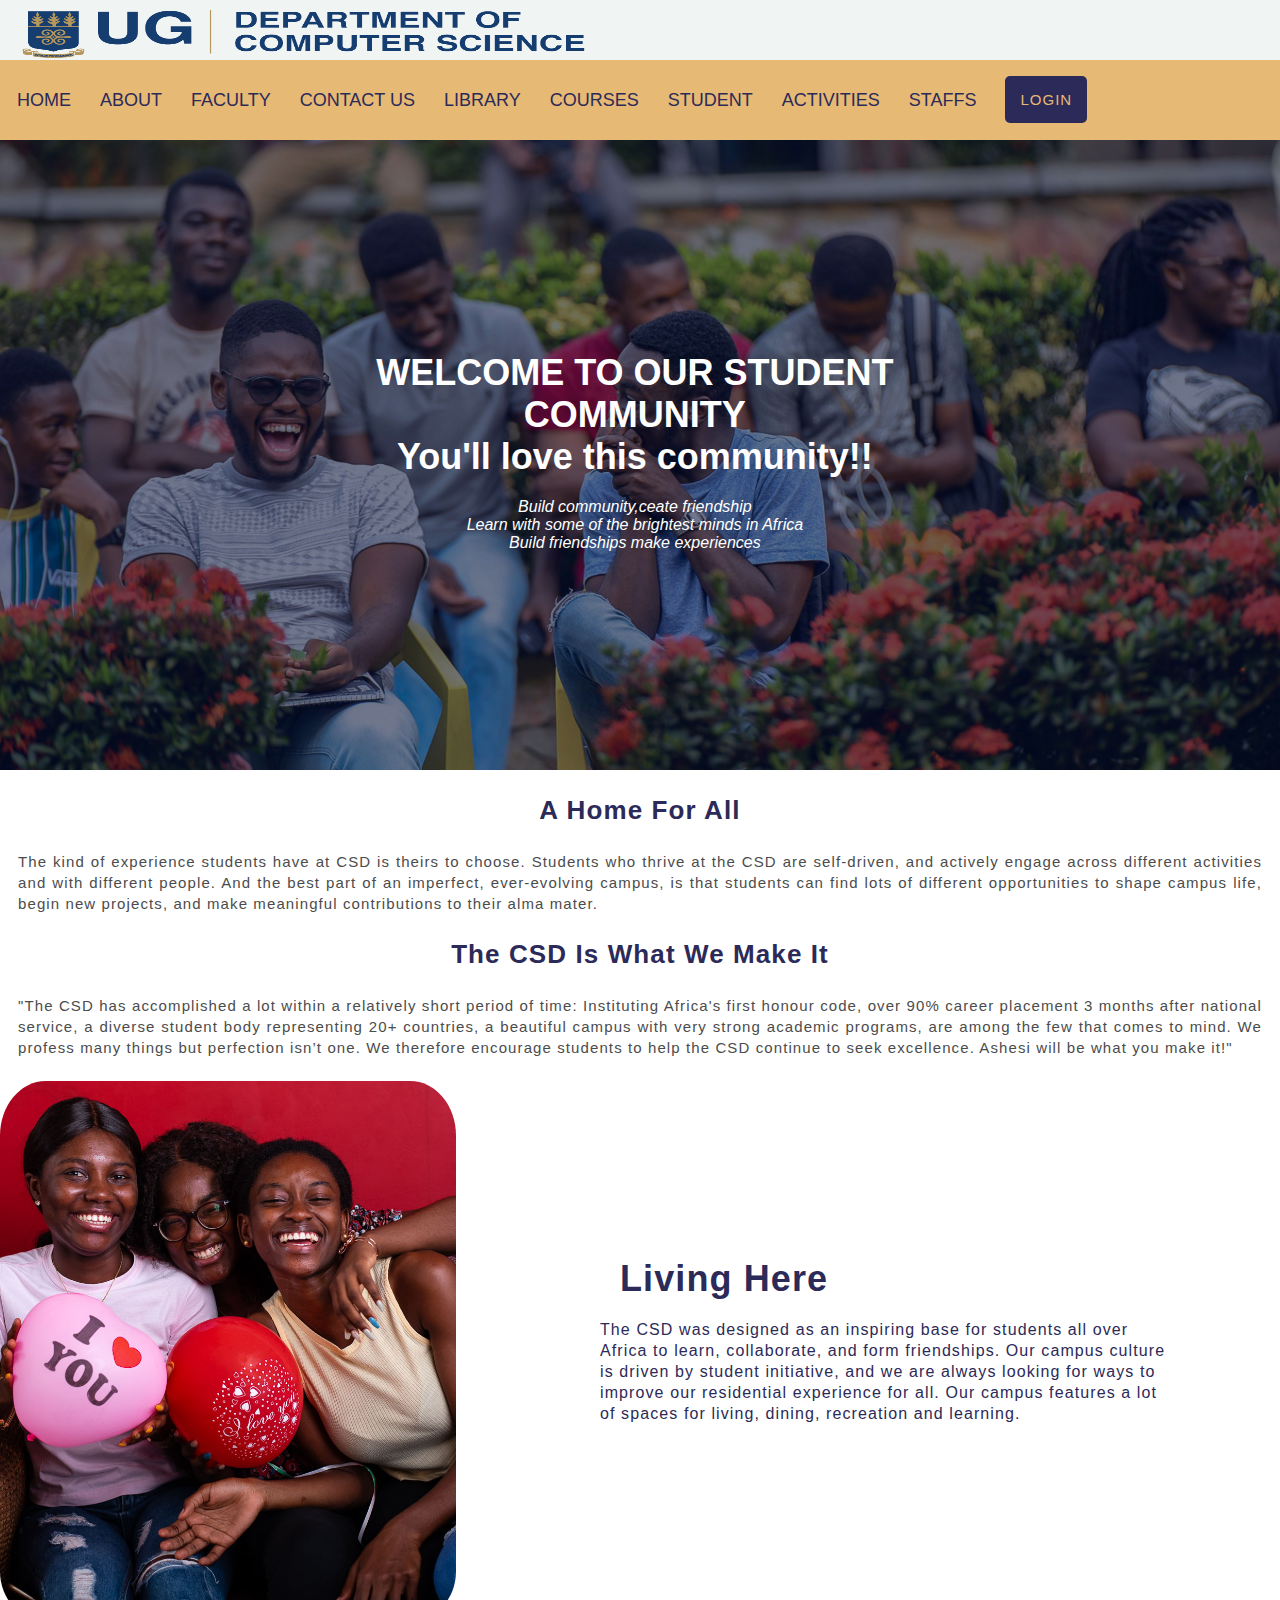
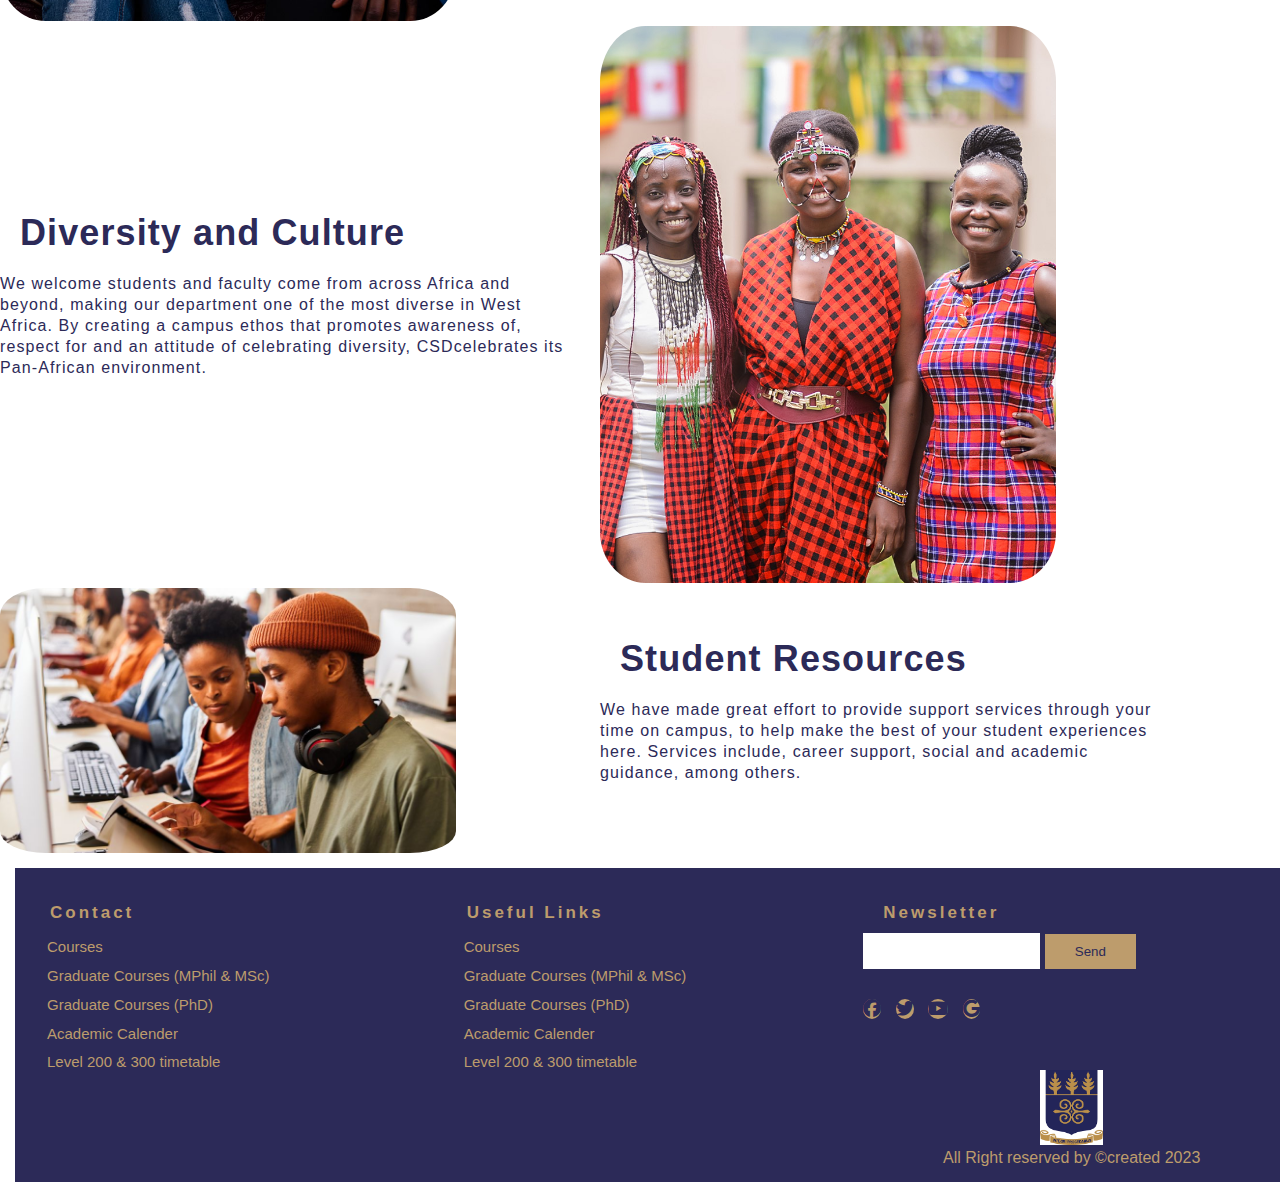
<file: student life.html>
<!DOCTYPE html>
<html lang="en">
  <head>
    <meta charset="UTF-8" />
    <meta name="viewport" content="width=device-width, initial-scale=1.0" />
    <link rel="stylesheet" href="student life.css" />
    <title>About</title>
    <link
      rel="stylesheet"
      href="https://cdnjs.cloudflare.com/ajax/libs/font-awesome/6.4.2/css/all.min.css"
    />
  </head>
  <body>
    <div class="main">
      <div class="wrapper">
        <div class="nav1">
          <div class="logo1">
            <img src="comScience.png" alt="" />
          </div>
        </div>
      </div>
    </div>

    <div class="main">
      <div class="wrapper">
        <nav>
          <ul>
            <li><a href="index.html">HOME</a></li>
            <li><a href="about.html">ABOUT</a></li>
            <li><a href="#">FACULTY</a></li>
            <li><a href="contact us.html">CONTACT US</a></li>
            <li><a href="#">LIBRARY</a></li>
            <li><a href="courses.html">COURSES</a></li>
            <li><a href="student life.html">STUDENT</a></li>
            <li><a href="#">ACTIVITIES</a></li>
            <li><a href="staff.html">STAFFS</a></li>
            <li>
              <a href="login.html" class="button">LOGIN</a>
            </li>
          </ul>
        </nav>
      </div>
    </div>

    <div class="head">
      <div class="overlay">
        <div class="content">
          <div class="message">
            <h3>
              WELCOME TO OUR STUDENT COMMUNITY<br />You'll love this community!!
            </h3>
            
           

            <p>
              Build community,ceate friendship<br />
              Learn with some of the brightest minds in Africa<br />
              Build friendships make experiences
            </p>
          </div>
        </div>
      </div>
    </div>
<div class="all">
    <h2>A Home For All</h2>
            <p>
              The kind of experience students have at CSD is theirs to choose.
              Students who thrive at the CSD are self-driven, and actively engage
              across different activities and with different people. And the
              best part of an imperfect, ever-evolving campus, is that students
              can find lots of different opportunities to shape campus life,
              begin new projects, and make meaningful contributions to their
              alma mater.
            </p>

    <h2>The CSD Is What We Make It</h2>
    <p>
      "The CSD has accomplished a lot within a relatively short period
      of time: Instituting Africa's first honour code, over 90% career
      placement 3 months after national service, a diverse student body
      representing 20+ countries, a beautiful campus with very strong
      academic programs, are among the few that comes to mind. We
      profess many things but perfection isn’t one. We therefore
      encourage students to help the CSD continue to seek excellence.
      Ashesi will be what you make it!"
    </p>
</div>
    <div class="next_about">
      <div class="next_row">
        <div class="next_left">
          <img src="com living.jpg" alt="" />
        </div>
        <div class="next_right">
          <div class="next_message">
            <h3>Living Here</h3>

            <p>
              The CSD was designed as an inspiring base for students all over
              Africa to learn, collaborate, and form friendships. Our campus
              culture is driven by student initiative, and we are always looking
              for ways to improve our residential experience for all. Our campus
              features a lot of spaces for living, dining, recreation and
              learning.
            </p>
          </div>
        </div>
      </div>
    </div>

    <div class="next_about">
      <div class="next_row">
        <div class="next_right">
          <div class="next_message">
            <h3>Diversity and Culture</h3>

            <p>
              We welcome students and faculty come from across Africa and
              beyond, making our department one of the most diverse in West
              Africa. By creating a campus ethos that promotes awareness of,
              respect for and an attitude of celebrating diversity,
              CSDcelebrates its Pan-African environment.
            </p>
          </div>
        </div>
        <div class="next_left">
          <img src="div cul.jpg" alt="" />
        </div>
      </div>
    </div>

    <div class="next_about">
      <div class="next_row">
        <div class="next_left">
          <img src="stu.jpg" alt="" />
        </div>
        <div class="next_right">
          <div class="next_message">
            <h3>Student Resources</h3>

            <p>
              We have made great effort to provide support services through your
              time on campus, to help make the best of your student experiences
              here. Services include, career support, social and academic
              guidance, among others.
            </p>
          </div>
        </div>
      </div>
    </div>

    <div class="footer" style="position: relative; bottom: 0">
      <div class="column">
        <h2 style="text-align: justify">Contact</h2>
        <ul class="cup">
          <li><a href="#"> Courses</a></li>
          <li><a href="#"> Graduate Courses (MPhil & MSc)</a></li>
          <li><a href="#"> Graduate Courses (PhD)</a></li>
          <li><a href="#"> Academic Calender</a></li>
          <li><a href="#"> Level 200 & 300 timetable</a></li>
        </ul>
      </div>
      <div class="column">
        <h2 style="text-align: justify">Useful Links</h2>
        <ul class="cup">
          <li><a href="#"> Courses</a></li>
          <li><a href="#"> Graduate Courses (MPhil & MSc)</a></li>
          <li><a href="#"> Graduate Courses (PhD)</a></li>
          <li><a href="#"> Academic Calender</a></li>
          <li><a href="#"> Level 200 & 300 timetable</a></li>
        </ul>
      </div>

      <div class="path">
        <h2>Newsletter</h2>
        <form action="" class="form-search">
          <div class="search-box">
            <input type="text" name="" id="" />
            <button class="btn" type="submit">Send</button>
          </div>
        </form>

        <div class="socials">
          <a href="#"><i class="fab fa-facebook"></i></a>
          <a href="#"><i class="fab fa-twitter"></i></a>
          <a href="#"><i class="fab fa-youtube"></i></a>
          <a href="#"><i class="fab fa-google"></i></a>
        </div>

        <div class="footer-bottom">
          <img src="download.png" alt="" />
          <p>All Right reserved by &copy;created 2023</p>
        </div>
      </div>
    </div>
  </body>
</html>
</file>
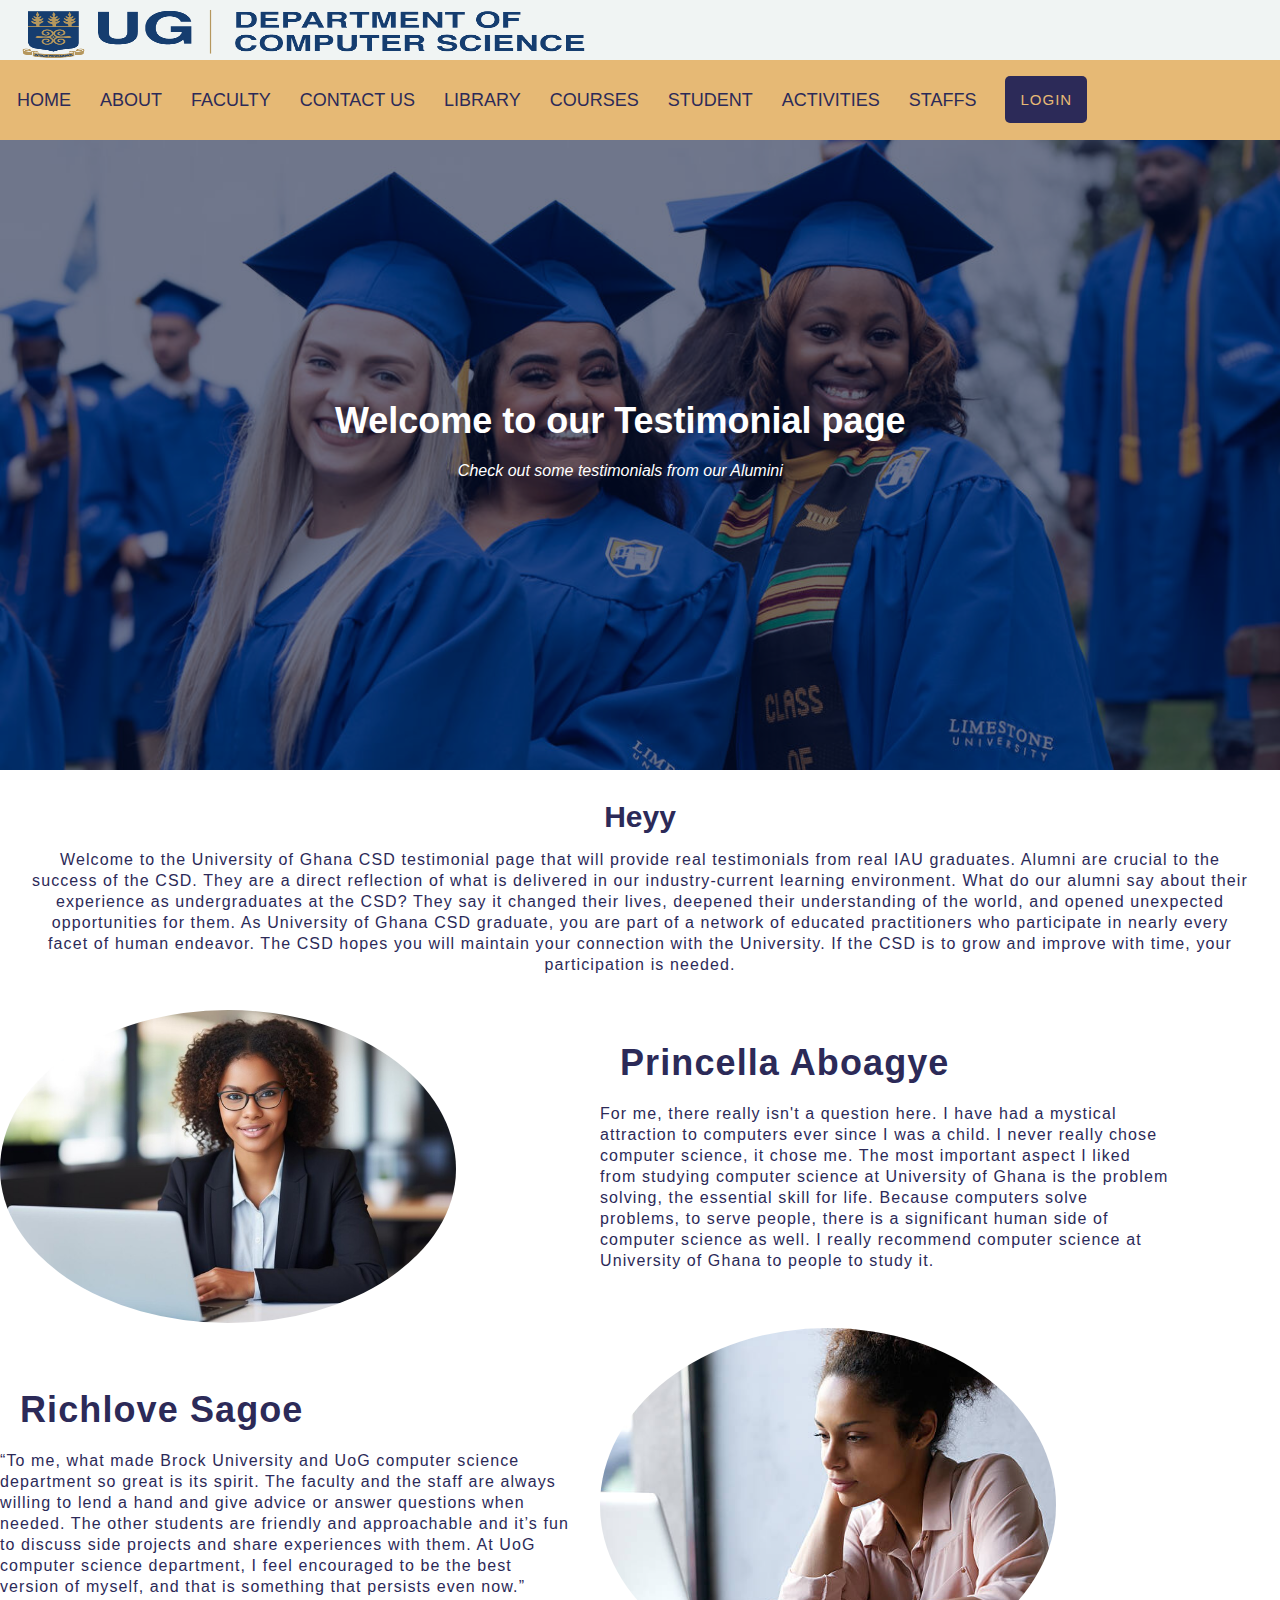
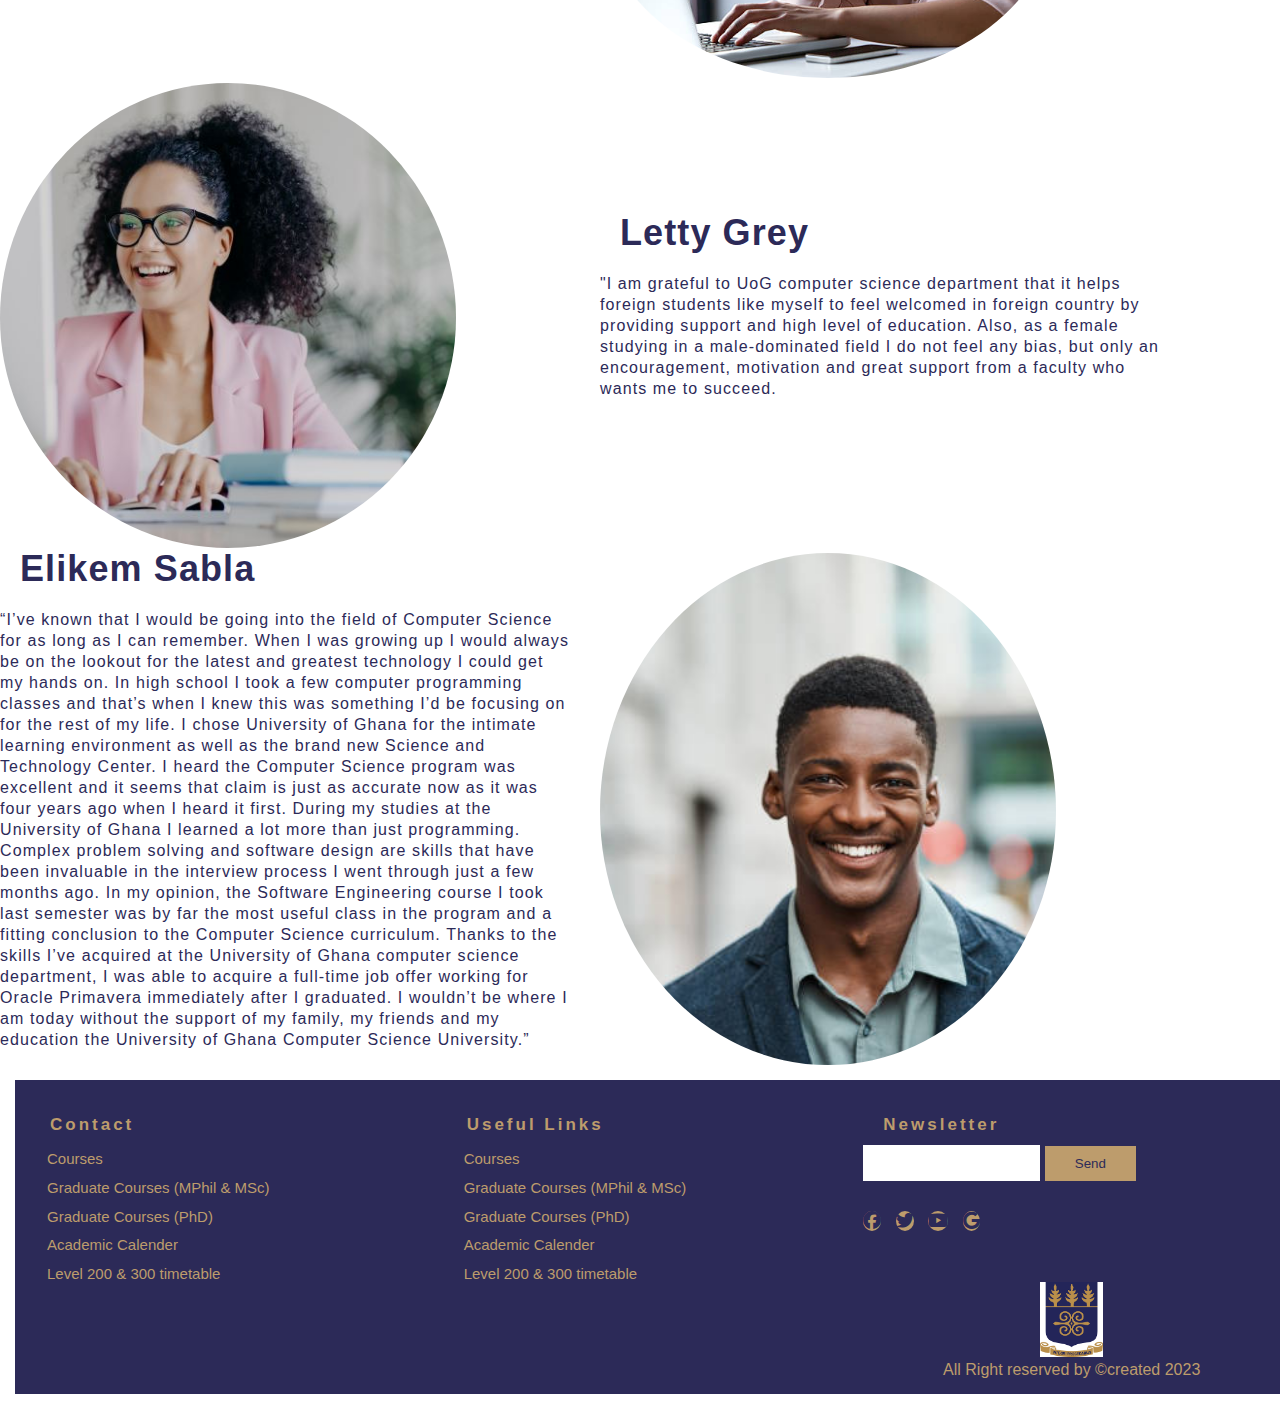
<file: testimonial.html>
<!DOCTYPE html>
<html lang="en">
  <head>
    <meta charset="UTF-8" />
    <meta name="viewport" content="width=device-width, initial-scale=1.0" />
    <link rel="stylesheet" href="testimonial.css" />
    <title>About</title>
    <link
      rel="stylesheet"
      href="https://cdnjs.cloudflare.com/ajax/libs/font-awesome/6.4.2/css/all.min.css"
    />
  </head>
  <body>
    <div class="main">
      <div class="wrapper">
        <div class="nav1">
          <div class="logo1">
            <img src="comScience.png" alt="" />
          </div>
        </div>
      </div>
    </div>

    <div class="main">
      <div class="wrapper">
        <nav>
          <ul>
            <li><a href="index.html">HOME</a></li>
            <li><a href="about.html">ABOUT</a></li>
            <li><a href="#">FACULTY</a></li>
            <li><a href="contact us.html">CONTACT US</a></li>
            <li><a href="#">LIBRARY</a></li>
            <li><a href="courses.html">COURSES</a></li>
            <li><a href="student life.html">STUDENT</a></li>
            <li><a href="#">ACTIVITIES</a></li>
            <li><a href="staff.html">STAFFS</a></li>
            <li>
              <a href="login.html" class="button">LOGIN</a>
            </li>
          </ul>
        </nav>
      </div>
    </div>
    <div class="head">
      <div class="overlay">
        <div class="content">
          <div class="message">
            <h3>Welcome to our Testimonial page</h3>
            <p>
              Check out some testimonials from our Alumini
            </p>
          </div>
        </div>
      </div>
    </div>
    <div class="mess">
        <h2>Heyy</h2>
    <p>
      Welcome to the University of Ghana CSD testimonial page that
      will provide real testimonials from real IAU graduates. Alumni are crucial
      to the success of the CSD. They are a direct reflection of what is delivered
      in our industry-current learning environment. What do our alumni say about
      their experience as undergraduates at the CSD? They say it changed their
      lives, deepened their understanding of the world, and opened unexpected
      opportunities for them. As University of Ghana CSD graduate, you are part of a
      network of educated practitioners who participate in nearly every facet of
      human endeavor. The CSD hopes you will maintain your connection with the
      University. If the CSD is to grow and improve with time, your participation is
      needed.
    </p>
</div>
    <div class="next_about">
      <div class="next_row">
        <div class="next_left">
          <img src="test 1.jpg" alt="" />
        </div>
        <div class="next_right">
          <div class="next_message">
            <h3>Princella Aboagye</h3>

            <p>
              For me, there really isn't a question here. I have had a mystical
              attraction to computers ever since I was a child. I never really
              chose computer science, it chose me. The most important aspect I
              liked from studying computer science at University of Ghana is the
              problem solving, the essential skill for life. Because computers
              solve problems, to serve people, there is a significant human side
              of computer science as well. I really r​ecommend computer science
              at University of Ghana to people to study it.
            </p>
          </div>
        </div>
      </div>
    </div>

    <div class="next_about">
      <div class="next_row">
        <div class="next_right">
          <div class="next_message">
            <h3>Richlove Sagoe</h3>
            <p>
              “To me, what made Brock University and UoG computer science
              department so great is its spirit. The faculty and the staff are
              always willing to lend a hand and give advice or answer questions
              when needed. The other students are friendly and approachable and
              it’s fun to discuss side projects and share experiences with them.
              At UoG computer science department, I feel encouraged to be the
              best version of myself, and that is something that persists even
              now.”
            </p>
          </div>
        </div>
        <div class="next_left">
          <img src="test 2.jpg" alt="" />
        </div>
      </div>
    </div>

    <div class="next_about">
      <div class="next_row">
        <div class="next_left">
          <img src="test 3.jpeg" alt="" />
        </div>
        <div class="next_right">
          <div class="next_message">
            <h3>Letty Grey</h3>
            <p>
              "I am grateful to UoG computer science department that it helps
              foreign students like myself to feel welcomed in foreign country
              by providing support and high level of education. Also, as a
              female studying in a male-dominated field I do not feel any bias,
              but only an encouragement, motivation and great support from a
              faculty who wants me to succeed.
            </p>
          </div>
        </div>
      </div>
    </div>

    <div class="next_about">
      <div class="next_row">
        <div class="next_right">
          <div class="next_message">
            <h3>Elikem Sabla</h3>
            <p>
              “I’ve known that I would be going into the field of Computer
              Science for as long as I can remember. When I was growing up I
              would always be on the lookout for the latest and greatest
              technology I could get my hands on. In high school I took a few
              computer programming classes and that’s when I knew this was
              something I’d be focusing on for the rest of my life. I chose
              University of Ghana for the intimate learning environment as well
              as the brand new Science and Technology Center. I heard the
              Computer Science program was excellent and it seems that claim is
              just as accurate now as it was four years ago when I heard it
              first. During my studies at the University of Ghana I learned a
              lot more than just programming. Complex problem solving and
              software design are skills that have been invaluable in the
              interview process I went through just a few months ago. In my
              opinion, the Software Engineering course I took last semester was
              by far the most useful class in the program and a fitting
              conclusion to the Computer Science curriculum. Thanks to the
              skills I’ve acquired at the University of Ghana computer science
              department, I was able to acquire a full-time job offer working
              for Oracle Primavera immediately after I graduated. I wouldn’t be
              where I am today without the support of my family, my friends and
              my education the University of Ghana Computer Science University.”
            </p>
          </div>
        </div>
        <div class="next_left">
          <img src="guy.jpg" alt="" />
        </div>
      </div>
    </div>

    <div class="footer" style="position: relative; bottom: 0">
      <div class="column">
        <h2 style="text-align: justify">Contact</h2>
        <ul class="cup">
          <li><a href="#"> Courses</a></li>
          <li><a href="#"> Graduate Courses (MPhil & MSc)</a></li>
          <li><a href="#"> Graduate Courses (PhD)</a></li>
          <li><a href="#"> Academic Calender</a></li>
          <li><a href="#"> Level 200 & 300 timetable</a></li>
        </ul>
      </div>
      <div class="column">
        <h2 style="text-align: justify">Useful Links</h2>
        <ul class="cup">
          <li><a href="#"> Courses</a></li>
          <li><a href="#"> Graduate Courses (MPhil & MSc)</a></li>
          <li><a href="#"> Graduate Courses (PhD)</a></li>
          <li><a href="#"> Academic Calender</a></li>
          <li><a href="#"> Level 200 & 300 timetable</a></li>
        </ul>
      </div>

      <div class="path">
        <h2>Newsletter</h2>
        <form action="" class="form-search">
          <div class="search-box">
            <input type="text" name="" id="" />
            <button class="btn" type="submit">Send</button>
          </div>
        </form>

        <div class="socials">
          <a href="#"><i class="fab fa-facebook"></i></a>
          <a href="#"><i class="fab fa-twitter"></i></a>
          <a href="#"><i class="fab fa-youtube"></i></a>
          <a href="#"><i class="fab fa-google"></i></a>
        </div>

        <div class="footer-bottom">
          <img src="download.png" alt="" />
          <p>All Right reserved by &copy;created 2023</p>
        </div>
      </div>
    </div>
  </body>
</html>
</file>
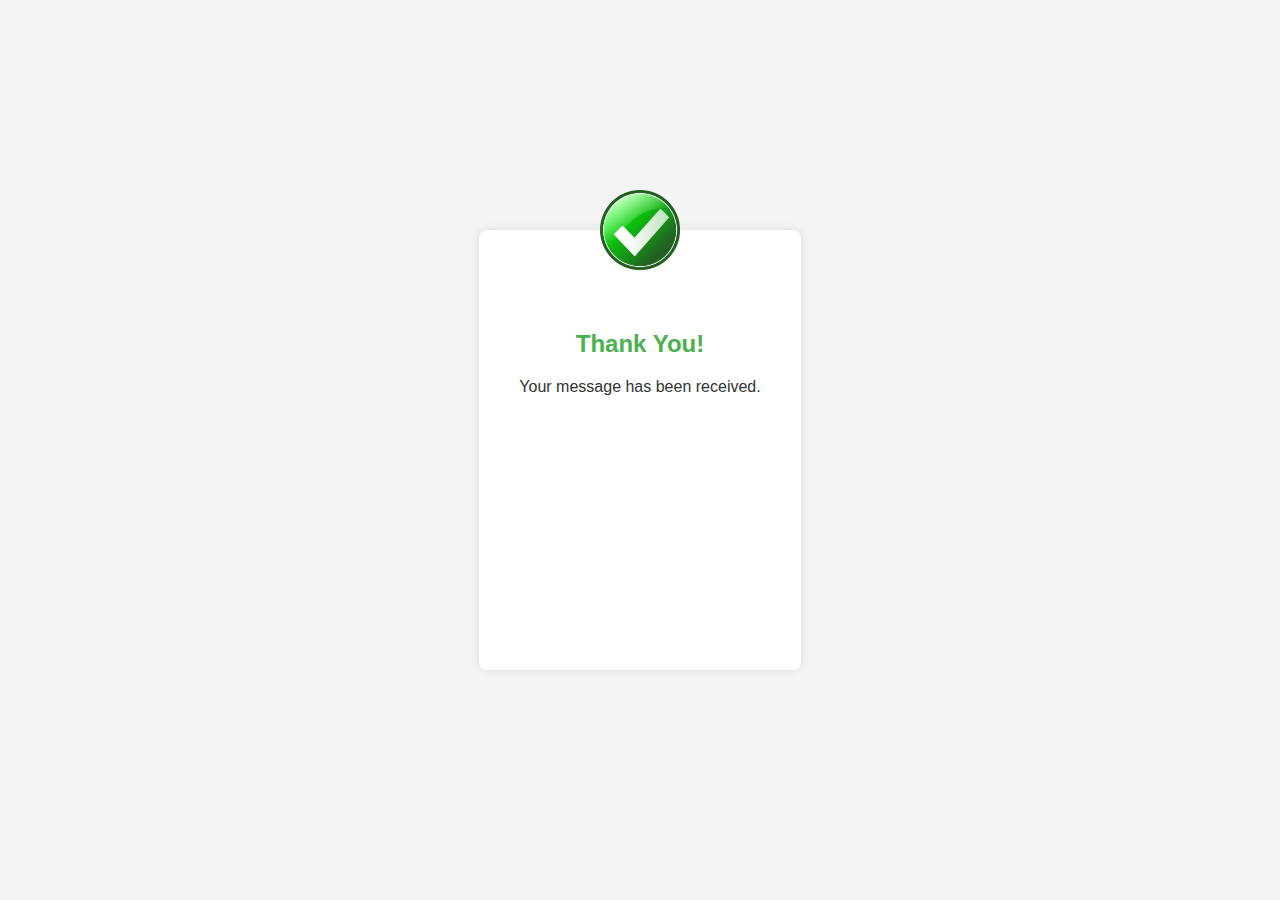
<file: TH.html>
<!DOCTYPE html>
<html lang="en">
<head>
    <meta charset="UTF-8">
    <meta name="viewport" content="width=device-width, initial-scale=1.0">
    <link rel="stylesheet" href="TH.css">
    <title>Green Check Card</title>
</head>
<body>

  <div class="card-container">
    <div class="card">
      <div class="checkmark-container">
        <img src="check_mark.png" alt="Green Checkmark">
      </div>
      <div class="card-content">
        <h2>Thank You!</h2>
        <p>Your message has been received.</p>
      </div>
    </div>
  </div>

</body>
</html>
</file>
<file: index.css>
*{
    margin: 0;
    padding: 0;
    border: 0;
    outline: 0;
    text-decoration: none;
    list-style: none;
    box-sizing: border-box;
    font-family: "Poppins", sans-serif;
}
body{
    margin: 0px;
    padding: 0px;
    box-sizing:border-box;

}

.main{
    width: 100%;
}
.nav1{
    width: 100%;
    background-color: rgb(240, 244, 243);
    height: 60px;
    line-height: 80px;
    display:flex;
    justify-content:space-between;

}

nav{
    width: 100%;
    background-color:#e6b975;
    height: 80px;
    line-height: 80px;
    display:flex;
    justify-content:space-between;
    

}
.logo1 img{
    width: 158%;
    height: 110%;
}



a{
    text-decoration: none;
    color:#2C2A58;
    font-size: 18px;
    transition: 0.5s all ease;

}

ul{
    margin: 0px;
    margin-right: 100px;

}

ul li{
    float: left;
    padding: 0px 13px;
    list-style: none;
margin-left: 5px;
}
ul li a:hover{
    color:#fff;
}
.head{
background: url(welc.jpg) no-repeat;
    background-size: cover;
    height: 80vh;
    width: 100%;
}


.overlay{
    background: rgba(32, 51, 103, 0.566);
    height: 80vh;
    width: 100%;
}




.content{
    position:absolute;
    top: 48%;
    left: 50%;
    transform: translate(-40%, -40%);
}
.message h3{
    font-size: 36px;
    color: #fff;
text-align: center;
}
.message p{
    font-size: 16px;
    color: #fff;
text-align: center;
font-style: italic;
margin-top: 20px;
}

.button{
font-size: 15px;
    text-decoration: none;
    color:#e6b975;
    background-color: #2C2A58;
    border-radius: 5px;
    letter-spacing: 1px;
    padding: 15px;
}
.button:hover{
    background-color: #2c287a;
    transition: 0.4s ease;
}

.why h2{
    margin-top: 40px;
    font-size: 27px;
    text-align: center;
    margin-bottom: 20px;
    color:#2C2A58;
    letter-spacing: 1.1px;
    line-height: 21px;
}
.why p{
    
    font-size: 17px;
    text-align: center;
    margin-bottom: 40px;
    color:#2C2A58;
    letter-spacing: 1.1px;
    line-height: 21px;
}

.title p{
    text-align: center;
    padding-top: 20px;
    font-size: 34px;
    color:#2C2A58;
    font-weight: 500;
    background-color: #BD9C6C;
    padding-bottom: 23px;
}


.services{
    width: 85%;
    display: flex;
    justify-content: space-between;
    align-items:center;
    margin :14px auto;
    text-align: center;
}
.card{
    width: 50%;
    display: flex;
    justify-content: space-between;
    align-items: center;
    flex-direction: column;
    margin: 0px 20px;
    padding: 20px 10px;
    border-radius: 10px;
    cursor: pointer ;
}
.card:hover{
    background-color: #f0f0f0;
}

.card h2{
font-size: 28px;
margin-bottom: 5px;
color:#2C2A58;
}
.card p{
    font-size: 17px;
    margin-bottom: 15px;
    line-height: 1.5;
    color:#5e5e5e;
} 
.button{
    font-size: 15px;
    text-decoration: none;
    color: #2C2A58;
    background-color: #BD9C6C;
    padding: 8px 12px;
    border-radius: 5px;
    letter-spacing: 1px;
    font-weight: 600;
}
.button:hover{
    background-color: #2c287a;
    transition: 0.4s ease;
    color: #BD9C6C;
}
@media screen and (max-width: 940px){
    .services{
        display: flex;
        flex-direction: column;
    }
    .card{
width: 85%;
display:flex;
margin: 20px 0px;
    }
}





.footer{
    width: 100%;
    display: flex;
    padding: 15px;
    color: #BD9C6C;
    background-color: #2C2A58;
    margin: 15px;
}
.footer >*{
    flex: 1 0px;
}

.footer-bottom img{
    width:15%;
    height: 8%;
 
}
.footer h2{
    font-size: 17px;
    font-weight: 600;
    text-decoration: uppercase;
    color:#BD9C6C;
    letter-spacing: 3px;
    margin-left: 20px;
    margin-top: 20px;
    padding-bottom: 10px;
}
.footer ul li a{
    font-size: 15px;
}
.footer ul{
    list-style: none;
    padding-left: 0;
}
.footer li{
    line-height: 1.8em;
    color:#BD9C6C;
}
.footer a{
    text-decoration: none;
}

.cup a{
    color:#BD9C6C;
}

.footer-bottom{
    text-align: center;
    color:#BD9C6C;
    padding-top: 50px;
}


.socials{
    margin-top: 20px;
}
.socials a{

width: 100px;
height: 100px;
margin-right: 10px;
background-color:#BD9C6C;
border-radius: 50%;

}
.social a i{
    color:#BD9C6C;
    padding: 10px 20px;
    font-size: 20px;
   
}
.btn{
    border: none;
    background: #BD9C6C;
    color:#2C2A58;
    padding: 10px 30px;
}
.search-box input{
    height: 36px;
    margin-bottom: 10px;
}

@media screen and (max-width: 600px){
    .footer{
        padding: 15px;
    }
}



@keyframes animate{
0%{
    transform: scaleY(0);
}
}
</file>
<file: about.css>
*{
    margin: 0;
    padding: 0;
    border: 0;
    outline: 0;
    text-decoration: none;
    list-style: none;
    box-sizing: border-box;
    font-family: "Poppins", sans-serif;
}
body{
    margin: 0px;
    padding: 0px;
    box-sizing:border-box;

}

.main{
    width: 100%;
}
.nav1{
    width: 100%;
    background-color: rgb(240, 244, 243);
    height: 60px;
    line-height: 80px;
    display:flex;
    justify-content:space-between;

}

nav{
    width: 100%;
    background-color:#e6b975;
    height: 80px;
    line-height: 80px;
    display:flex;
    justify-content:space-between;
    

}
.logo1 img{
    width: 158%;
    height: 110%;
}

.logo a{
    font-size: 20px;
    color:#2C2A58;
    font-weight: bold;
    margin-left: 80px;

}

a{
    text-decoration: none;
    color:#2C2A58;
    font-size: 18px;
    transition: 0.5s all ease;

}

ul{
    margin: 0px;
    margin-right: 100px;

}

ul li{
    float: left;
    padding: 0px 12px;
    list-style: none;
margin-left: 5px;
}
ul li a:hover{
    color:#fff;
}
.head{
    background: url(ash\ 3.jpg) no-repeat;
    background-size: cover;
    height: 80vh;
    width: 100%;
}


.overlay{
    background: rgba(2, 15, 52, 0.566);
    height: 80vh;
    width: 100%;
}




.content{
    position:absolute;
    top: 48%;
    left: 44%;
    transform: translate(-40%, -40%);
}
.message h3{
    font-size: 36px;
    color: #fff;
text-align: center;
}
.message p{
    font-size: 16px;
    color: #fff;
text-align: center;
font-style: italic;
margin-top: 20px;
}

.button{
font-size: 15px;
    text-decoration: none;
    color:#e6b975;
    background-color: #2C2A58;
    border-radius: 5px;
    letter-spacing: 1px;
    padding: 15px;
}
.button:hover{
    background-color: #2c287a;
    transition: 0.4s ease;
}
.about{
    margin: 20px;
}
.about h2{
    font-size: 36px;
    text-align: center;
    margin-bottom: 20px;
    color: #2C2A58;
    letter-spacing: 1.1px;
    line-height: 21px;
}
.about p{
    font-size: 15px;
    align-items: center;
    color: #2C2A58;
    letter-spacing: 1.1px;
    line-height: 21px;
    padding: 20px;
}




.footer{
    width: 100%;
    display: flex;
    padding: 15px;
    color: #BD9C6C;
    background-color: #2C2A58;
    margin: 15px;
}
.footer >*{
    flex: 1 0px;
}

.footer-bottom img{
    width:15%;
    height: 8%;
 
}
.footer h2{
    font-size: 17px;
    font-weight: 600;
    text-decoration: uppercase;
    color:#BD9C6C;
    letter-spacing: 3px;
    margin-left: 20px;
    margin-top: 20px;
    padding-bottom: 10px;
}
.footer ul li a{
    font-size: 15px;
}
.footer ul{
    list-style: none;
    padding-left: 0;
}
.footer li{
    line-height: 1.8em;
    color:#BD9C6C;
}
.footer a{
    text-decoration: none;
}

.cup a{
    color:#BD9C6C;
}

.footer-bottom{
    text-align: center;
    color:#BD9C6C;
    padding-top: 50px;
}


.socials{
    margin-top: 20px;
}
.socials a{

width: 100px;
height: 100px;
margin-right: 10px;
background-color:#BD9C6C;
border-radius: 50%;

}
.social a i{
    color:#BD9C6C;
    padding: 10px 20px;
    font-size: 20px;
   
}
.btn{
    border: none;
    background: #BD9C6C;
    color:#2C2A58;
    padding: 10px 30px;
}
.search-box input{
    height: 36px;
    margin-bottom: 10px;
}

@media screen and (max-width: 600px){
    .footer{
        padding: 15px;
    }
}



@keyframes animate{
0%{
    transform: scaleY(0);
}
}


@keyframes animate{
0%{
    transform: scaleY(0);
}
}
</file>
<file: contact us.css>
*{
    margin: 0;
    padding: 0;
    border: 0;
    outline: 0;
    text-decoration: none;
    list-style: none;
    box-sizing: border-box;
    font-family: "Poppins", sans-serif;
}
body{
    margin: 0px;
    padding: 0px;
    box-sizing:border-box;

}

.main{
    width: 100%;
}
.nav1{
    width: 100%;
    background-color: rgb(240, 244, 243);
    height: 60px;
    line-height: 80px;
    display:flex;
    justify-content:space-between;

}

nav{
    width: 100%;
    background-color:#e6b975;
    height: 80px;
    line-height: 80px;
    display:flex;
    justify-content:space-between;
    

}
.logo1 img{
    width: 158%;
    height: 110%;
}



a{
    text-decoration: none;
    color:#2C2A58;
    font-size: 18px;
    transition: 0.5s all ease;

}

ul{
    margin: 0px;
    margin-right: 100px;

}

ul li{
    float: left;
    padding: 0px 13px;
    list-style: none;
margin-left: 5px;
}
ul li a:hover{
    color:#fff;
}
.head{
background: url(call.jpg) no-repeat;
    background-size: cover;
    height: 100vh;
    width: 100%;
}


.overlay{
    background: rgba(32, 51, 103, 0.566);
    height: 100vh;
    width: 100%;
}




.content{
    position:absolute;
    top: 48%;
    left: 50%;
    transform: translate(-40%, -40%);
}
.message h3{
    font-size: 36px;
    color: #fff;
text-align: center;
}
.message p{
    font-size: 16px;
    color: #fff;
text-align: center;
font-style: italic;
margin-top: 20px;
}

.button{
font-size: 15px;
    text-decoration: none;
    color:#e6b975;
    background-color: #2C2A58;
    border-radius: 5px;
    letter-spacing: 1px;
    padding: 15px;
}
.button:hover{
    background-color: #2c287a;
    transition: 0.4s ease;
}




.login-container {
    width: 500px;
    padding: 20px;
    border: 1px solid #ccc;
    border-radius: 5px;
    box-shadow: 0 0 10px rgba(0, 0, 0, 0.1);
    background-color: #e5e5e5;
    margin-left: 400px;
    margin-top: 50px;
    margin-bottom: 50px;

}
.loginForm{
   display: flex; 
  align-items: center;
}
.login-container h2{
    color: rgb(118, 81, 2);
    text-align: center;
}
form {
    display: flex;
    flex-direction: column;
}

label {
    margin-bottom: 8px;
}

input {
    padding: 8px;
    margin-bottom: 16px;
}

button {
    background-color: #605810;
    color: white;
    padding: 10px;
    border: none;
    border-radius: 5px;
    cursor: pointer;
    margin-top: 50px;
}

button:hover {
    background-color: #6a5f1e;
}







.footer{
    width: 100%;
    display: flex;
    padding: 15px;
    color: #BD9C6C;
    background-color: #2C2A58;
    margin: 15px;
}
.footer >*{
    flex: 1 0px;
}

.footer-bottom img{
    width:15%;
    height: 8%;
 
}
.footer h2{
    font-size: 17px;
    font-weight: 600;
    text-decoration: uppercase;
    color:#BD9C6C;
    letter-spacing: 3px;
    margin-left: 20px;
    margin-top: 20px;
    padding-bottom: 10px;
}
.footer ul li a{
    font-size: 15px;
}
.footer ul{
    list-style: none;
    padding-left: 0;
}
.footer li{
    line-height: 1.8em;
    color:#BD9C6C;
}
.footer a{
    text-decoration: none;
}

.cup a{
    color:#BD9C6C;
}

.footer-bottom{
    text-align: center;
    color:#BD9C6C;
    padding-top: 50px;
}


.socials{
    margin-top: 20px;
}
.socials a{

width: 100px;
height: 100px;
margin-right: 10px;
background-color:#BD9C6C;
border-radius: 50%;

}
.social a i{
    color:#BD9C6C;
    padding: 10px 20px;
    font-size: 20px;
   
}
.btn{
    border: none;
    background: #BD9C6C;
    color:#2C2A58;
    padding: 10px 30px;
}
.search-box input{
    height: 36px;
    margin-bottom: 10px;
}

@media screen and (max-width: 600px){
    .footer{
        padding: 15px;
    }
}



@keyframes animate{
0%{
    transform: scaleY(0);
}
}
</file>
<file: courses.css>
*{
    margin: 0;
    padding: 0;
    border: 0;
    outline: 0;
    text-decoration: none;
    list-style: none;
    box-sizing: border-box;
    font-family: "Poppins", sans-serif;
}
body{
    margin: 0px;
    padding: 0px;
    box-sizing:border-box;

}

.main{
    width: 100%;
}
.nav1{
    width: 100%;
    background-color: rgb(240, 244, 243);
    height: 60px;
    line-height: 80px;
    display:flex;
    justify-content:space-between;

}

nav{
    width: 100%;
    background-color:#e6b975;
    height: 80px;
    line-height: 80px;
    display:flex;
    justify-content:space-between;
    

}
.logo1 img{
    width: 158%;
    height: 110%;
}



a{
    text-decoration: none;
    color:#2C2A58;
    font-size: 18px;
    transition: 0.5s all ease;

}

ul{
    margin: 0px;
    margin-right: 100px;

}

ul li{
    float: left;
    padding: 0px 13px;
    list-style: none;
margin-left: 5px;
}
ul li a:hover{
    color:#fff;
}
.head{
background: url(diff\ page.webp) no-repeat;
    background-size: cover;
    height: 70vh;
    width: 100%;
}


.overlay{
    background: rgba(32, 51, 103, 0.566);
    height: 70vh;
    width: 100%;
}




.content{
    position:absolute;
    top: 48%;
    left: 50%;
    transform: translate(-40%, -40%);
}
.message h3{
    font-size: 36px;
    color: #fff;
text-align: center;
}
.message p{
    font-size: 16px;
    color: #fff;
text-align: center;
font-style: italic;
margin-top: 20px;
}

.button{
font-size: 15px;
    text-decoration: none;
    color:#e6b975;
    background-color: #2C2A58;
    border-radius: 5px;
    letter-spacing: 1px;
    padding: 15px;
}
.button:hover{
    background-color: #2c287a;
    transition: 0.4s ease;
}



.all h2{
    text-align: center;
    font-size: 30px;
    color: #2C2A58;
    letter-spacing: 1.1px;
    line-height: 21px;
    margin: 30px;
}
.all p{
    text-align: justify;
    font-size: 15px;
    color: rgb(76, 76, 76);
    letter-spacing: 1.1px;
    line-height: 21px;
    margin: 18px;
}

.mess{
    margin: 30px;
}
.mess h2{
    text-align: center;
    color: #2C2A58;
    font-size: 30px;
    margin-bottom: 15px;
}
.mess p{
    text-align: center;
    color: #2C2A58;
    font-size: 16px;
    margin-bottom: 15px;
    letter-spacing: 1.1px;
    line-height: 21px;
    margin-bottom: 20px;
}


.next_row{
    width: 100%;
    max-width: 1170px;
    display: grid;
    grid-template-columns: repeat(2, 1fr);
    grid-gap: 50px 30px;

}
.next_row .next_left{
    overflow: hidden;
}
.next_row .next_left img{
    width: 80%;
    height: 100%;
    object-fit: cover;
    margin-top:5px;
    padding-bottom: 5px;
    border-radius: 10%;
}
.next_row .next_right{
    display: flex;
    align-items: center;
}
.next_row .right .message{
    padding-left: 20px;
}
.next_row .next_right .next_message h3{
    padding-left: 20px;
    font-weight: 550;
    font-size: 36px;
    color:#2C2A58;
    margin-bottom: 30px;
    margin-top: 10px;
 
}
.next_row .next_right .next_message p{
    font-size: 16px;
    line-height: 26px;
    padding-bottom: 15px;
    color: #2C2A58;
    letter-spacing: 1.1px;
    line-height: 21px;
}








.footer{
    width: 100%;
    display: flex;
    padding: 15px;
    color: #BD9C6C;
    background-color: #2C2A58;
    margin: 15px;
}
.footer >*{
    flex: 1 0px;
}

.footer-bottom img{
    width:15%;
    height: 8%;
 
}
.footer h2{
    font-size: 17px;
    font-weight: 600;
    text-decoration: uppercase;
    color:#BD9C6C;
    letter-spacing: 3px;
    margin-left: 20px;
    margin-top: 20px;
    padding-bottom: 10px;
}
.footer ul li a{
    font-size: 15px;
}
.footer ul{
    list-style: none;
    padding-left: 0;
}
.footer li{
    line-height: 1.8em;
    color:#BD9C6C;
}
.footer a{
    text-decoration: none;
}

.cup a{
    color:#BD9C6C;
}

.footer-bottom{
    text-align: center;
    color:#BD9C6C;
    padding-top: 50px;
}


.socials{
    margin-top: 20px;
}
.socials a{

width: 100px;
height: 100px;
margin-right: 10px;
background-color:#BD9C6C;
border-radius: 50%;

}
.social a i{
    color:#BD9C6C;
    padding: 10px 20px;
    font-size: 20px;
   
}
.btn{
    border: none;
    background: #BD9C6C;
    color:#2C2A58;
    padding: 10px 30px;
}
.search-box input{
    height: 36px;
    margin-bottom: 10px;
}

@media screen and (max-width: 600px){
    .footer{
        padding: 15px;
    }
}



@keyframes animate{
0%{
    transform: scaleY(0);
}
}
</file>
<file: login.css>
body {
    display: flex;
    align-items: center;
    justify-content: center;
    height: 100vh;
    margin: 0;
    background-image: url('log.jpg');
    background-size: cover;
}

.login-container {
    width: 300px;
    padding: 20px;
    border: 1px solid #ccc;
    border-radius: 5px;
    box-shadow: 0 0 10px rgba(0, 0, 0, 0.1);
    background-color: #e5e5e5;
}
.login-container h2{
    color: rgb(118, 81, 2);
    text-align: center;
}
form {
    display: flex;
    flex-direction: column;
}

label {
    margin-bottom: 8px;
}

input {
    padding: 8px;
    margin-bottom: 16px;
}

button {
    background-color: #605810;
    color: white;
    padding: 10px;
    border: none;
    border-radius: 5px;
    cursor: pointer;
    margin-top: 50px;
}

button:hover {
    background-color: #6a5f1e;
}
</file>
<file: quotes.css>
*{
    margin: 0;
    padding: 0;
    border: 0;
    outline: 0;
    text-decoration: none;
    list-style: none;
    box-sizing: border-box;
    font-family: "Poppins", sans-serif;
}
body{
    margin: 0px;
    padding: 0px;
    box-sizing:border-box;

}

.main{
    width: 100%;
}
.nav1{
    width: 100%;
    background-color: rgb(240, 244, 243);
    height: 60px;
    line-height: 80px;
    display:flex;
    justify-content:space-between;

}

nav{
    width: 100%;
    background-color:#e6b975;
    height: 80px;
    line-height: 80px;
    display:flex;
    justify-content:space-between;
    

}
.logo1 img{
    width: 158%;
    height: 110%;
}

.logo a{
    font-size: 20px;
    color:#2C2A58;
    font-weight: bold;
    margin-left: 80px;

}

a{
    text-decoration: none;
    color:#2C2A58;
    font-size: 18px;
    transition: 0.5s all ease;

}

ul{
    margin: 0px;
    margin-right: 100px;

}

ul li{
    float: left;
    padding: 0px 12px;
    list-style: none;
margin-left: 5px;
}
ul li a:hover{
    color:#fff;
}
.head{
    background: url(big.jpg) no-repeat;
    background-size: cover;
    height: 70vh;
    width: 100%;
}


.overlay{
    background: rgba(2, 15, 52, 0.566);
    height: 70vh;
    width: 100%;
}




.content{
    position:absolute;
    top: 48%;
    left: 44%;
    transform: translate(-40%, -40%);
}
.message h3{
    font-size: 36px;
    color: #fff;
text-align: center;
}
.message p{
    font-size: 16px;
    color: #fff;
text-align: center;
font-style: italic;
margin-top: 20px;
}

.button{
font-size: 15px;
    text-decoration: none;
    color:#e6b975;
    background-color: #2C2A58;
    border-radius: 5px;
    letter-spacing: 1px;
    padding: 15px;
}
.button:hover{
    background-color: #2c287a;
    transition: 0.4s ease;
}

.column{
    float: left;
    width: 28%;
    margin: 30px;
}
.column img{
    width: 100%;
    height: 50%;
    object-fit: cover;
}
.row::after{
    content: "";
    display: table;
    clear: both;
}
.quote h2{
    text-align: center;
    font-size: 25px;
    color: #2C2A58;
}
.quote p{
    text-align: center;
    font-size: 15px;
    color: #2C2A58;
}








.footer{
    width: 100%;
    display: flex;
    padding: 15px;
    color: #BD9C6C;
    background-color: #2C2A58;
    margin: 15px;
}
.footer >*{
    flex: 1 0px;
}

.footer-bottom img{
    width:15%;
    height: 8%;
 
}
.footer h2{
    font-size: 17px;
    font-weight: 600;
    text-decoration: uppercase;
    color:#BD9C6C;
    letter-spacing: 3px;
    margin-left: 20px;
    margin-top: 20px;
    padding-bottom: 10px;
}
.footer ul li a{
    font-size: 15px;
}
.footer ul{
    list-style: none;
    padding-left: 0;
}
.footer li{
    line-height: 1.8em;
    color:#BD9C6C;
}
.footer a{
    text-decoration: none;
}

.cup a{
    color:#BD9C6C;
}

.footer-bottom{
    text-align: center;
    color:#BD9C6C;
    padding-top: 50px;
}


.socials{
    margin-top: 20px;
}
.socials a{

width: 100px;
height: 100px;
margin-right: 10px;
background-color:#BD9C6C;
border-radius: 50%;

}
.social a i{
    color:#BD9C6C;
    padding: 10px 20px;
    font-size: 20px;
   
}
.btn{
    border: none;
    background: #BD9C6C;
    color:#2C2A58;
    padding: 10px 30px;
}
.search-box input{
    height: 36px;
    margin-bottom: 10px;
}

@media screen and (max-width: 600px){
    .footer{
        padding: 15px;
    }
}



@keyframes animate{
0%{
    transform: scaleY(0);
}
}


@keyframes animate{
0%{
    transform: scaleY(0);
}
}
</file>
<file: staff.css>
*{
    margin: 0;
    padding: 0;
    border: 0;
    outline: 0;
    text-decoration: none;
    list-style: none;
    box-sizing: border-box;
    font-family: "Poppins", sans-serif;
}
body{
    margin: 0px;
    padding: 0px;
    box-sizing:border-box;

}

.main{
    width: 100%;
}
.nav1{
    width: 100%;
    background-color: rgb(240, 244, 243);
    height: 60px;
    line-height: 80px;
    display:flex;
    justify-content:space-between;

}

nav{
    width: 100%;
    background-color:#e6b975;
    height: 80px;
    line-height: 80px;
    display:flex;
    justify-content:space-between;
    

}
.logo1 img{
    width: 158%;
    height: 110%;
}

.logo a{
    font-size: 20px;
    color:#2C2A58;
    font-weight: bold;
    margin-left: 80px;

}

a{
    text-decoration: none;
    color:#2C2A58;
    font-size: 18px;
    transition: 0.5s all ease;

}

ul{
    margin: 0px;
    margin-right: 100px;

}

ul li{
    float: left;
    padding: 0px 12px;
    list-style: none;
margin-left: 5px;
}
ul li a:hover{
    color:#fff;
}
.head{
    background: url(ffff.webp) no-repeat;
    background-size: cover;
    height: 70vh;
    width: 100%;
}


.overlay{
    background: rgba(2, 15, 52, 0.566);
    height: 70vh;
    width: 100%;
}

.about h2{
    text-align: center;
    margin: 20px;
    font-weight: 600;
    color: #2C2A58;

}
.about p{
    text-align: justify;
    margin: 20px;
    color: #2C2A58;
    font-size: 16px;
    margin-bottom: 15px;
    letter-spacing: 1.1px;
    line-height: 21px;
    
}

.content{
    position:absolute;
    top: 48%;
    left: 44%;
    transform: translate(-40%, -40%);
}
.message h3{
    font-size: 36px;
    color: #fff;
text-align: center;
}
.message p{
    font-size: 16px;
    color: #fff;
text-align: center;
font-style: italic;
margin-top: 20px;
}

.button{
font-size: 15px;
    text-decoration: none;
    color:#e6b975;
    background-color: #2C2A58;
    border-radius: 5px;
    letter-spacing: 1px;
    padding: 15px;
}
.button:hover{
    background-color: #2c287a;
    transition: 0.4s ease;
}

.mess{
    margin: 30px;
}
.mess h2{
    text-align: center;
    color: #2C2A58;
    font-size: 30px;
    margin-bottom: 15px;
}
.mess p{
    text-align: center;
    color: #2C2A58;
    font-size: 16px;
    margin-bottom: 15px;
    letter-spacing: 1.1px;
    line-height: 21px;
    margin-bottom: 30px;
}


.next_row{
    width: 100%;
    max-width: 1170px;
    display: grid;
    grid-template-columns: repeat(2, 1fr);
    grid-gap: 50px 30px;

}
.next_row .next_left{
    overflow: hidden;
}
.next_row .next_left img{
    width: 80%;
    height: 100%;
    object-fit: cover;
    margin-top:5px;
    padding-bottom: 5px;
    border-radius: 50%;
}
.next_row .next_right{
    display: flex;
    align-items: center;
}
.next_row .right .message{
    padding-left: 20px;
}
.next_row .next_right .next_message h3{
    padding-left: 20px;
    font-weight: 550;
    font-size: 36px;
    color:#2C2A58;
    margin-bottom: 30px;
    margin-top: 10px;
    letter-spacing: 1.1px;
    line-height: 21px;
}
.next_row .next_right .next_message p{
    font-size: 16px;
    line-height: 26px;
    padding-bottom: 15px;
    color: #2C2A58;
    letter-spacing: 1.1px;
    line-height: 21px;
}


.footer{
    width: 100%;
    display: flex;
    padding: 15px;
    color: #BD9C6C;
    background-color: #2C2A58;
    margin: 15px;
}
.footer >*{
    flex: 1 0px;
}

.footer-bottom img{
    width:15%;
    height: 8%;
 
}
.footer h2{
    font-size: 17px;
    font-weight: 600;
    text-decoration: uppercase;
    color:#BD9C6C;
    letter-spacing: 3px;
    margin-left: 20px;
    margin-top: 20px;
    padding-bottom: 10px;
}
.footer ul li a{
    font-size: 15px;
}
.footer ul{
    list-style: none;
    padding-left: 0;
}
.footer li{
    line-height: 1.8em;
    color:#BD9C6C;
}
.footer a{
    text-decoration: none;
}

.cup a{
    color:#BD9C6C;
}

.footer-bottom{
    text-align: center;
    color:#BD9C6C;
    padding-top: 50px;
}


.socials{
    margin-top: 20px;
}
.socials a{

width: 100px;
height: 100px;
margin-right: 10px;
background-color:#BD9C6C;
border-radius: 50%;

}
.social a i{
    color:#BD9C6C;
    padding: 10px 20px;
    font-size: 20px;
   
}
.btn{
    border: none;
    background: #BD9C6C;
    color:#2C2A58;
    padding: 10px 30px;
}
.search-box input{
    height: 36px;
    margin-bottom: 10px;
}

@media screen and (max-width: 600px){
    .footer{
        padding: 15px;
    }
}



@keyframes animate{
0%{
    transform: scaleY(0);
}
}


@keyframes animate{
0%{
    transform: scaleY(0);
}
}
</file>
<file: student life.css>
*{
    margin: 0;
    padding: 0;
    border: 0;
    outline: 0;
    text-decoration: none;
    list-style: none;
    box-sizing: border-box;
    font-family: "Poppins", sans-serif;
}
body{
    margin: 0px;
    padding: 0px;
    box-sizing:border-box;

}

.main{
    width: 100%;
}
.nav1{
    width: 100%;
    background-color: rgb(240, 244, 243);
    height: 60px;
    line-height: 80px;
    display:flex;
    justify-content:space-between;

}

nav{
    width: 100%;
    background-color:#e6b975;
    height: 80px;
    line-height: 80px;
    display:flex;
    justify-content:space-between;
    

}
.logo1 img{
    width: 158%;
    height: 110%;
}

.logo a{
    font-size: 20px;
    color:#2C2A58;
    font-weight: bold;
    margin-left: 80px;

}

a{
    text-decoration: none;
    color:#2C2A58;
    font-size: 18px;
    transition: 0.5s all ease;

}

ul{
    margin: 0px;
    margin-right: 100px;

}

ul li{
    float: left;
    padding: 0px 12px;
    list-style: none;
margin-left: 5px;
}
ul li a:hover{
    color:#fff;
}
.head{
    background: url(ash.jpg) no-repeat;
    background-size: cover;
    height: 70vh;
    width: 100%;
}


.overlay{
    background: rgba(2, 15, 52, 0.566);
    height: 70vh;
    width: 100%;
}




.content{
    position:absolute;
    top: 48%;
    left: 44%;
    transform: translate(-40%, -40%);
}
.message h3{
    font-size: 36px;
    color: #fff;
text-align: center;
}
.message p{
    font-size: 16px;
    color: #fff;
text-align: center;
font-style: italic;
margin-top: 20px;
}

.button{
font-size: 15px;
    text-decoration: none;
    color:#e6b975;
    background-color: #2C2A58;
    border-radius: 5px;
    letter-spacing: 1px;
    padding: 15px;
}
.button:hover{
    background-color: #2c287a;
    transition: 0.4s ease;
}
.all h2{
    text-align: center;
    font-size: 26px;
    color: #2C2A58;
    letter-spacing: 1.1px;
    line-height: 21px;
    margin: 30px;
}
.all p{
    text-align: justify;
    font-size: 15px;
    color: rgb(76, 76, 76);
    letter-spacing: 1.1px;
    line-height: 21px;
    margin: 18px;
}

.mess{
    margin: 30px;
}
.mess h2{
    text-align: center;
    color: #2C2A58;
    font-size: 30px;
    margin-bottom: 15px;
}
.mess p{
    text-align: center;
    color: #2C2A58;
    font-size: 16px;
    margin-bottom: 15px;
    letter-spacing: 1.1px;
    line-height: 21px;
    margin-bottom: 20px;
}


.next_row{
    width: 100%;
    max-width: 1170px;
    display: grid;
    grid-template-columns: repeat(2, 1fr);
    grid-gap: 50px 30px;

}
.next_row .next_left{
    overflow: hidden;
}
.next_row .next_left img{
    width: 80%;
    height: 100%;
    object-fit: cover;
    margin-top:5px;
    padding-bottom: 5px;
    border-radius: 10%;
}
.next_row .next_right{
    display: flex;
    align-items: center;
}
.next_row .right .message{
    padding-left: 20px;
}
.next_row .next_right .next_message h3{
    padding-left: 20px;
    font-weight: 550;
    font-size: 36px;
    color:#2C2A58;
    margin-bottom: 30px;
    margin-top: 10px;
    letter-spacing: 1.1px;
    line-height: 21px;
}
.next_row .next_right .next_message p{
    font-size: 16px;
    line-height: 26px;
    padding-bottom: 15px;
    color: #2C2A58;
    letter-spacing: 1.1px;
    line-height: 21px;
}







.footer{
    width: 100%;
    display: flex;
    padding: 15px;
    color: #BD9C6C;
    background-color: #2C2A58;
    margin: 15px;
}
.footer >*{
    flex: 1 0px;
}

.footer-bottom img{
    width:15%;
    height: 8%;
 
}
.footer h2{
    font-size: 17px;
    font-weight: 600;
    text-decoration: uppercase;
    color:#BD9C6C;
    letter-spacing: 3px;
    margin-left: 20px;
    margin-top: 20px;
    padding-bottom: 10px;
}
.footer ul li a{
    font-size: 15px;
}
.footer ul{
    list-style: none;
    padding-left: 0;
}
.footer li{
    line-height: 1.8em;
    color:#BD9C6C;
}
.footer a{
    text-decoration: none;
}

.cup a{
    color:#BD9C6C;
}

.footer-bottom{
    text-align: center;
    color:#BD9C6C;
    padding-top: 50px;
}


.socials{
    margin-top: 20px;
}
.socials a{

width: 100px;
height: 100px;
margin-right: 10px;
background-color:#BD9C6C;
border-radius: 50%;

}
.social a i{
    color:#BD9C6C;
    padding: 10px 20px;
    font-size: 20px;
   
}
.btn{
    border: none;
    background: #BD9C6C;
    color:#2C2A58;
    padding: 10px 30px;
}
.search-box input{
    height: 36px;
    margin-bottom: 10px;
}

@media screen and (max-width: 600px){
    .footer{
        padding: 15px;
    }
}



@keyframes animate{
0%{
    transform: scaleY(0);
}
}


@keyframes animate{
0%{
    transform: scaleY(0);
}
}
</file>
<file: testimonial.css>
*{
    margin: 0;
    padding: 0;
    border: 0;
    outline: 0;
    text-decoration: none;
    list-style: none;
    box-sizing: border-box;
    font-family: "Poppins", sans-serif;
}
body{
    margin: 0px;
    padding: 0px;
    box-sizing:border-box;

}

.main{
    width: 100%;
}
.nav1{
    width: 100%;
    background-color: rgb(240, 244, 243);
    height: 60px;
    line-height: 80px;
    display:flex;
    justify-content:space-between;

}

nav{
    width: 100%;
    background-color:#e6b975;
    height: 80px;
    line-height: 80px;
    display:flex;
    justify-content:space-between;
    

}
.logo1 img{
    width: 158%;
    height: 110%;
}

.logo a{
    font-size: 20px;
    color:#2C2A58;
    font-weight: bold;
    margin-left: 80px;

}

a{
    text-decoration: none;
    color:#2C2A58;
    font-size: 18px;
    transition: 0.5s all ease;

}

ul{
    margin: 0px;
    margin-right: 100px;

}

ul li{
    float: left;
    padding: 0px 12px;
    list-style: none;
margin-left: 5px;
}
ul li a:hover{
    color:#fff;
}
.head{
    background: url(grad.jpg) no-repeat;
    background-size: cover;
    height: 70vh;
    width: 100%;
}


.overlay{
    background: rgba(2, 15, 52, 0.566);
    height: 70vh;
    width: 100%;
}




.content{
    position:absolute;
    top: 48%;
    left: 44%;
    transform: translate(-40%, -40%);
}
.message h3{
    font-size: 36px;
    color: #fff;
text-align: center;
}
.message p{
    font-size: 16px;
    color: #fff;
text-align: center;
font-style: italic;
margin-top: 20px;
}

.button{
font-size: 15px;
    text-decoration: none;
    color:#e6b975;
    background-color: #2C2A58;
    border-radius: 5px;
    letter-spacing: 1px;
    padding: 15px;
}
.button:hover{
    background-color: #2c287a;
    transition: 0.4s ease;
}

.mess{
    margin: 30px;
}
.mess h2{
    text-align: center;
    color: #2C2A58;
    font-size: 30px;
    margin-bottom: 15px;
}
.mess p{
    text-align: center;
    color: #2C2A58;
    font-size: 16px;
    margin-bottom: 15px;
    letter-spacing: 1.1px;
    line-height: 21px;
    margin-bottom: 20px;
}


.next_row{
    width: 100%;
    max-width: 1170px;
    display: grid;
    grid-template-columns: repeat(2, 1fr);
    grid-gap: 50px 30px;

}
.next_row .next_left{
    overflow: hidden;
}
.next_row .next_left img{
    width: 80%;
    height: 100%;
    object-fit: cover;
    margin-top:5px;
    padding-bottom: 5px;
    border-radius: 50%;
}
.next_row .next_right{
    display: flex;
    align-items: center;
}
.next_row .right .message{
    padding-left: 20px;
}
.next_row .next_right .next_message h3{
    padding-left: 20px;
    font-weight: 550;
    font-size: 36px;
    color:#2C2A58;
    margin-bottom: 30px;
    margin-top: 10px;
    letter-spacing: 1.1px;
    line-height: 21px;
}
.next_row .next_right .next_message p{
    font-size: 16px;
    line-height: 26px;
    padding-bottom: 15px;
    color: #2C2A58;
    letter-spacing: 1.1px;
    line-height: 21px;
}


.footer{
    width: 100%;
    display: flex;
    padding: 15px;
    color: #BD9C6C;
    background-color: #2C2A58;
    margin: 15px;
}
.footer >*{
    flex: 1 0px;
}

.footer-bottom img{
    width:15%;
    height: 8%;
 
}
.footer h2{
    font-size: 17px;
    font-weight: 600;
    text-decoration: uppercase;
    color:#BD9C6C;
    letter-spacing: 3px;
    margin-left: 20px;
    margin-top: 20px;
    padding-bottom: 10px;
}
.footer ul li a{
    font-size: 15px;
}
.footer ul{
    list-style: none;
    padding-left: 0;
}
.footer li{
    line-height: 1.8em;
    color:#BD9C6C;
}
.footer a{
    text-decoration: none;
}

.cup a{
    color:#BD9C6C;
}

.footer-bottom{
    text-align: center;
    color:#BD9C6C;
    padding-top: 50px;
}


.socials{
    margin-top: 20px;
}
.socials a{

width: 100px;
height: 100px;
margin-right: 10px;
background-color:#BD9C6C;
border-radius: 50%;

}
.social a i{
    color:#BD9C6C;
    padding: 10px 20px;
    font-size: 20px;
   
}
.btn{
    border: none;
    background: #BD9C6C;
    color:#2C2A58;
    padding: 10px 30px;
}
.search-box input{
    height: 36px;
    margin-bottom: 10px;
}

@media screen and (max-width: 600px){
    .footer{
        padding: 15px;
    }
}



@keyframes animate{
0%{
    transform: scaleY(0);
}
}


@keyframes animate{
0%{
    transform: scaleY(0);
}
}
</file>
<file: TH.css>
body {
    font-family: Arial, sans-serif;
    background-color: #f4f4f4;
    margin: 0;
    display: flex;
    justify-content: center;
    align-items: center;
    height: 100vh;
}

.card-container {
    text-align: center;
}

.card {
    background-color: #fff;
    padding: 40px;
    height: 40vh;
    border-radius: 8px;
    box-shadow: 0 0 10px rgba(0, 0, 0, 0.1);
    position: relative;
}

.checkmark-container {
    position: absolute;
    top: -40px;
    left: 50%;
    transform: translateX(-50%);
}

.checkmark-container img {
    width: 80px;
    height: 80px;
}

.card-content {
    margin-top: 60px;
}

h2 {
    color: #4caf50;
}

p {
    color: #333;
}
</file>
